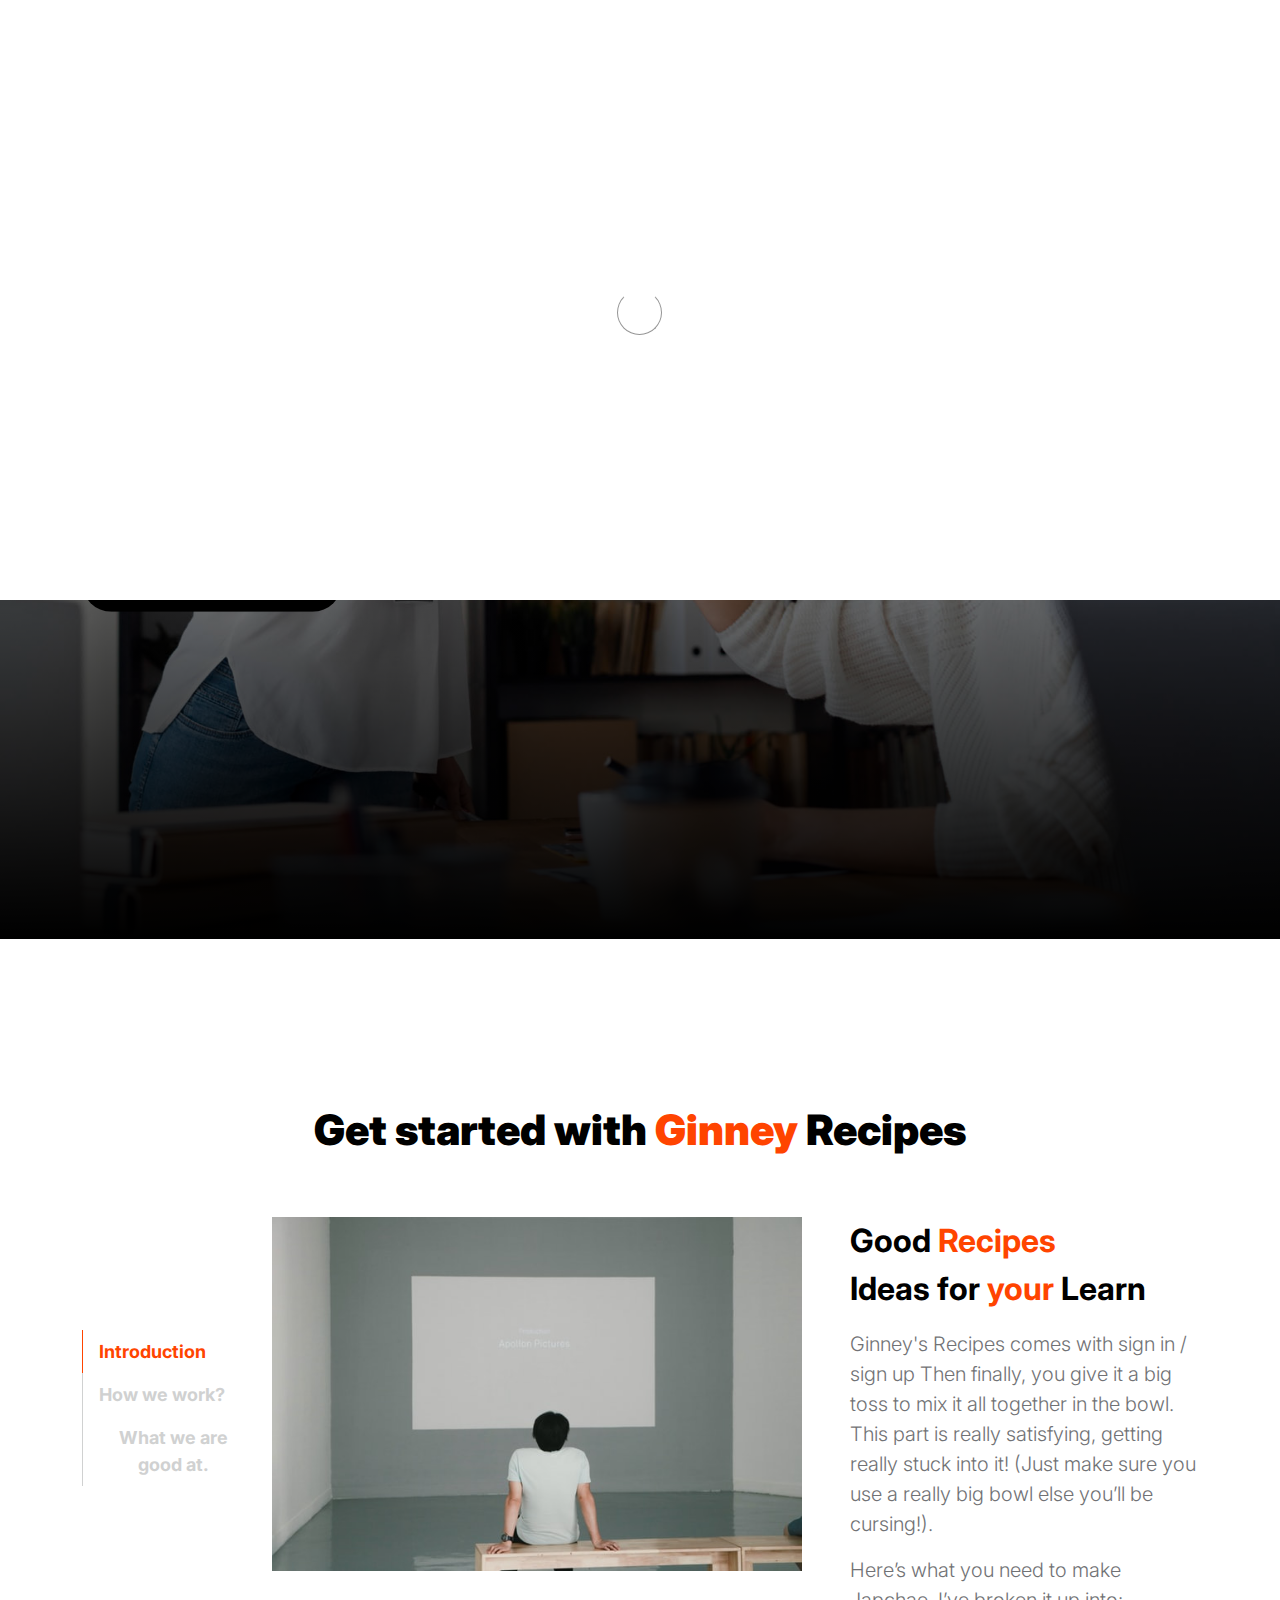
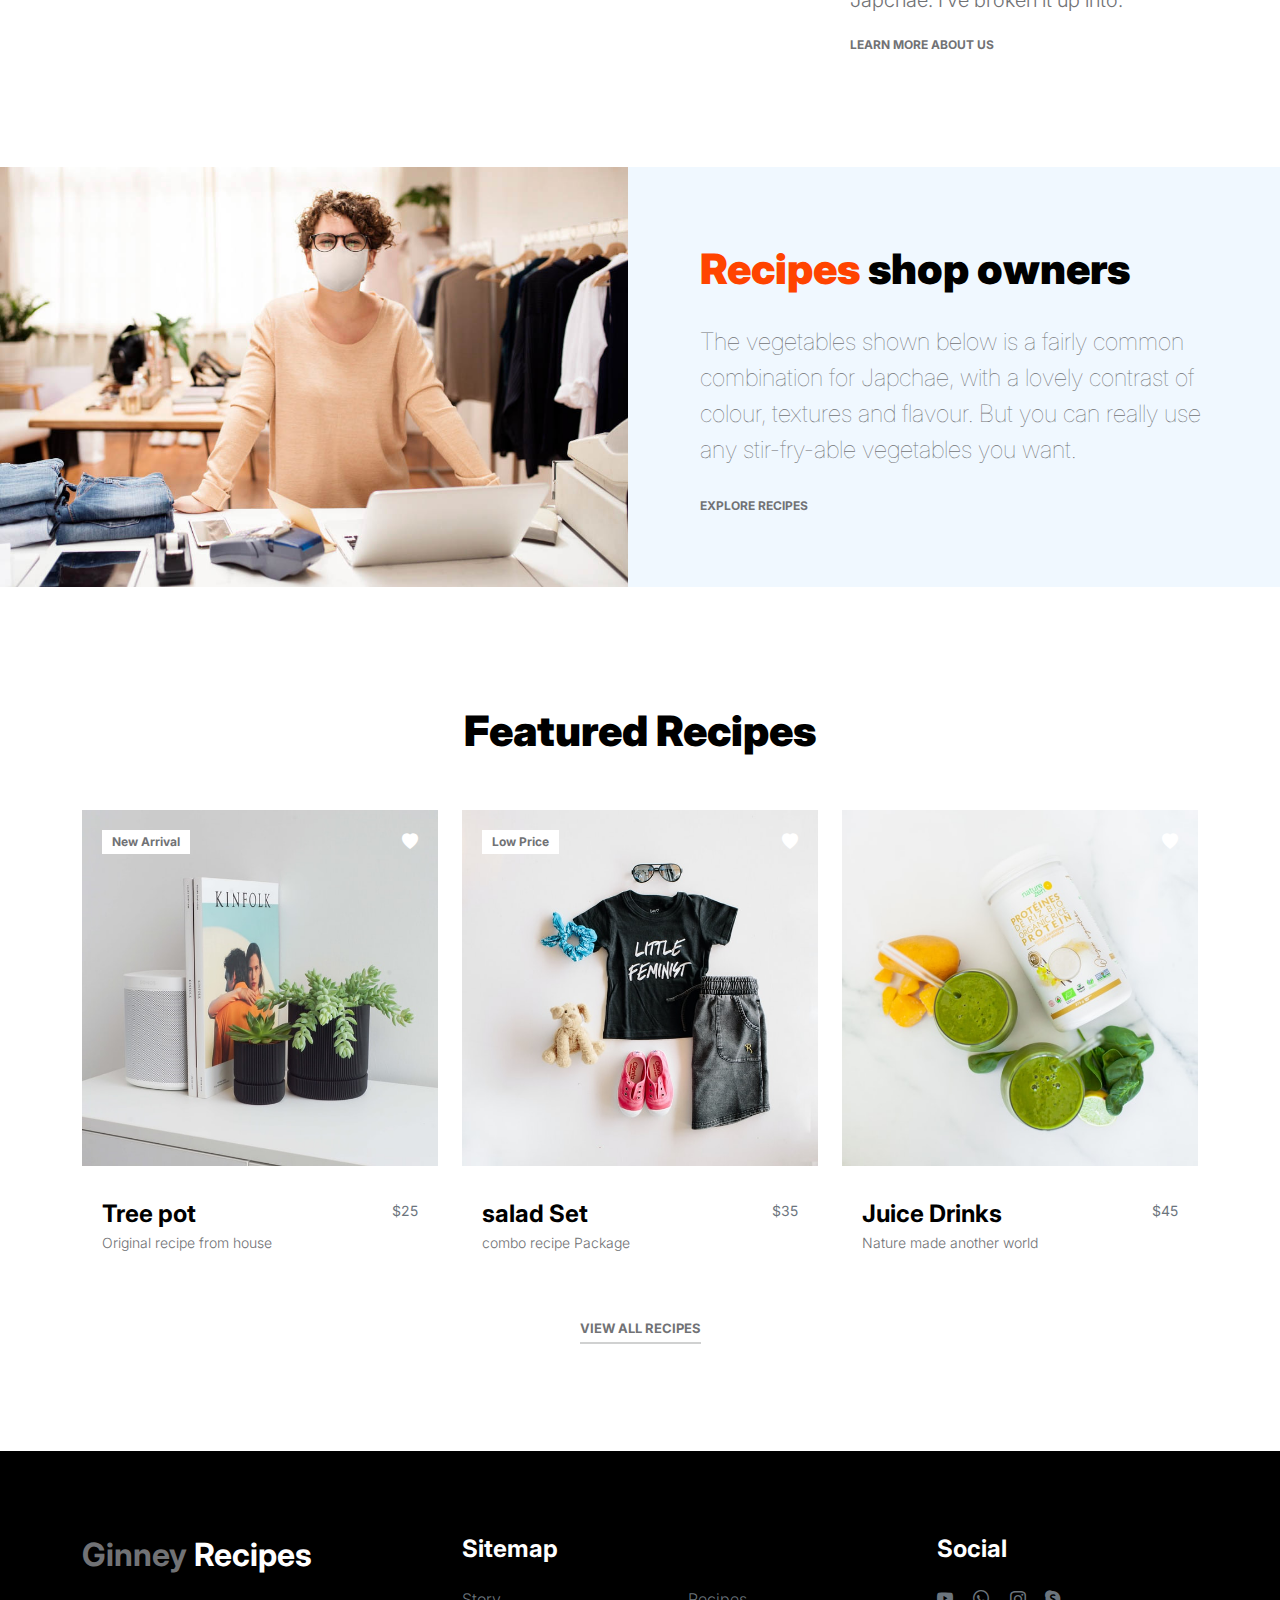
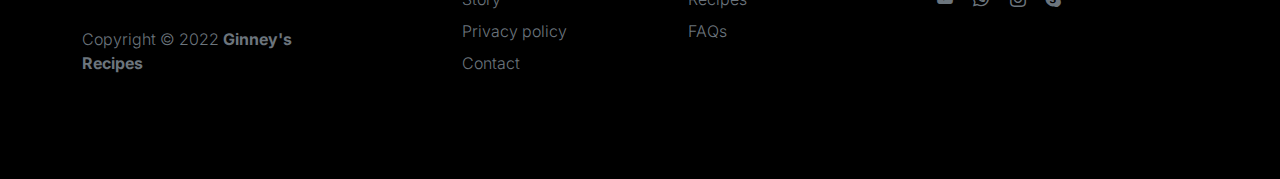
<file: index.html>
<!doctype html>
<html lang="en">
    <head>
        <meta charset="utf-8">
        <meta name="viewport" content="width=device-width, initial-scale=1">

        <meta name="description" content="">
        <meta name="author" content="">

        <title> Ginney's Recipes</title>

        <!-- CSS FILES -->
        <link rel="preconnect" href="https://fonts.googleapis.com">

        <link rel="preconnect" href="https://fonts.gstatic.com" crossorigin>

        <link href="https://fonts.googleapis.com/css2?family=Inter:wght@100;300;400;700;900&display=swap" rel="stylesheet">

        <link href="css/bootstrap.min.css" rel="stylesheet">
        <link href="css/bootstrap-icons.css" rel="stylesheet">

        <link rel="stylesheet" href="css/slick.css"/>

        <link href="css/tooplate-little-fashion.css" rel="stylesheet">
<!--

 Ginney's Recipes



-->
    </head>
    
    <body>

        <section class="preloader">
            <div class="spinner">
                <span class="sk-inner-circle"></span>
            </div>
        </section>
    
        <main>

            <nav class="navbar navbar-expand-lg">
                <div class="container">
                    <button class="navbar-toggler" type="button" data-bs-toggle="collapse" data-bs-target="#navbarNav" aria-controls="navbarNav" aria-expanded="false" aria-label="Toggle navigation">
                        <span class="navbar-toggler-icon"></span>
                    </button>

                    <a class="navbar-brand" href="index.html">
                        <strong><span>Ginney</span> Recipes</strong>
                    </a>

                    <div class="d-lg-none">
                        <a href="sign-in.html" class="bi-person custom-icon me-3"></a>

                        <a href="product-detail.html" class="bi-bag custom-icon"></a>
                    </div>

                    <div class="collapse navbar-collapse" id="navbarNav">
                        <ul class="navbar-nav mx-auto">
                            <li class="nav-item">
                                <a class="nav-link active" href="index.html">Home</a>
                            </li>

                            <li class="nav-item">
                                <a class="nav-link" href="about.html">Story</a>
                            </li>

                            <li class="nav-item">
                                <a class="nav-link" href="products.html">Products</a>
                            </li>

                            <li class="nav-item">
                                <a class="nav-link" href="faq.html">FAQs</a>
                            </li>

                            <li class="nav-item">
                                <a class="nav-link" href="contact.html">Contact</a>
                            </li>
                        </ul>

                        <div class="d-none d-lg-block">
                            <a href="sign-in.html" class="bi-person custom-icon me-3"></a>

                            <a href="product-detail.html" class="bi-bag custom-icon"></a>
                        </div>
                    </div>
                </div>
            </nav>

            <section class="slick-slideshow">   
                <div class="slick-custom">
                    <img src="images/slideshow/medium-shot-business-women-high-five.jpeg" class="img-fluid" alt="">

                    <div class="slick-bottom">
                        <div class="container">
                            <div class="row">
                                <div class="col-lg-6 col-10">
                                    <h1 class="slick-title">Our Recipes</h1>

                                    <p class="lead text-white mt-lg-3 mb-lg-5">Ginney's Recipes Korean noodle dish made with an abundance of vegetables, juicy bits of marinated beef and a sesame-forward dressing.</p>

                                    <a href="about.html" class="btn custom-btn">Learn more about us</a>
                                </div>
                            </div>
                        </div>
                    </div>
                </div>

                <div class="slick-custom">
                    <img src="images/slideshow/team-meeting-renewable-energy-project.jpeg" class="img-fluid" alt="">

                    <div class="slick-bottom">
                        <div class="container">
                            <div class="row">
                                <div class="col-lg-6 col-10">
                                    <h1 class="slick-title">New Recipes</h1>

                                    <p class="lead text-white mt-lg-3 mb-lg-5">Made with sweet potato noodles which have a unique slippery, chewy texture, this is sort of a stir fry, sort of a noodle salad, and 100% YUM!</p>

                                    <a href="product.html" class="btn custom-btn">Explore Recipes</a>
                                </div>
                            </div>
                        </div>
                    </div>
                </div>

                <div class="slick-custom">
                    <img src="images/slideshow/two-business-partners-working-together-office-computer.jpeg" class="img-fluid" alt="">

                    <div class="slick-bottom">
                        <div class="container">
                            <div class="row">
                                <div class="col-lg-6 col-10">
                                    <h1 class="slick-title">Talk to us</h1>

                                    <p class="lead text-white mt-lg-3 mb-lg-5">You start by mixing the sauce in a giant bowl, then pile all the ingredients in one after the other – the noodles, a giant mound of cooked vegetables then lastly the seared marinated beef.</p>

                                    <a href="contact.html" class="btn custom-btn">Learn new Recipes with us</a>
                                </div>
                            </div>
                        </div>
                    </div>
                </div>

            </section>

            <section class="about section-padding">
                <div class="container">
                    <div class="row">

                        <div class="col-12 text-center">
                            <h2 class="mb-5">Get started with <span>Ginney</span> Recipes</h2>
                        </div>

                        <div class="col-lg-2 col-12 mt-auto mb-auto">
                            <ul class="nav nav-pills mb-5 mx-auto justify-content-center align-items-center" id="pills-tab" role="tablist">
                                <li class="nav-item" role="presentation">
                                    <button class="nav-link active" id="pills-home-tab" data-bs-toggle="pill" data-bs-target="#pills-home" type="button" role="tab" aria-controls="pills-home" aria-selected="true">Introduction</button>
                                </li>

                                <li class="nav-item" role="presentation">
                                    <button class="nav-link" id="pills-youtube-tab" data-bs-toggle="pill" data-bs-target="#pills-youtube" type="button" role="tab" aria-controls="pills-youtube" aria-selected="true">How we work?</button>
                                </li>

                                <li class="nav-item" role="presentation">
                                    <button class="nav-link" id="pills-skill-tab" data-bs-toggle="pill" data-bs-target="#pills-skill" type="button" role="tab" aria-controls="pills-skill" aria-selected="false">What we are good at.</button>
                                </li>
                            </ul>
                        </div>

                        <div class="col-lg-10 col-12">
                            <div class="tab-content mt-2" id="pills-tabContent">
                                <div class="tab-pane fade show active" id="pills-home" role="tabpanel" aria-labelledby="pills-home-tab">

                                    <div class="row">
                                        <div class="col-lg-7 col-12">
                                            <img src="images/pim-chu-z6NZ76_UTDI-unsplash.jpeg" class="img-fluid" alt="">
                                        </div>

                                        <div class="col-lg-5 col-12">
                                            <div class="d-flex flex-column h-100 ms-lg-4 mt-lg-0 mt-5">
                                                <h4 class="mb-3">Good <span>Recipes</span> <br>Ideas for <span>your</span> Learn</h4>

                                                <p>Ginney's Recipes comes with <a href="sign-in.html">sign in</a> / <a href="sign-up.html">sign up</a>  Then finally, you give it a big toss to mix it all together in the bowl. This part is really satisfying, getting really stuck into it! (Just make sure you use a really big bowl else you’ll be cursing!).</p>

                                                <p>Here’s what you need to make Japchae. I’ve broken it up into:</p>

                                                <div class="mt-2 mt-lg-auto">
                                                    <a href="about.html" class="custom-link mb-2">
                                                        Learn more about us
                                                        <i class="bi-arrow-right ms-2"></i>
                                                    </a>
                                                </div>
                                            </div>
                                        </div>
                                    </div>
                                </div>

                                <div class="tab-pane fade" id="pills-youtube" role="tabpanel" aria-labelledby="pills-youtube-tab">

                                    <div class="row">
                                        <div class="col-lg-7 col-12">
                                            <div class="ratio ratio-16x9">
                                                <iframe src="https://www.youtube-nocookie.com/embed/f_7JqPDWhfw?controls=0" title="YouTube video player" frameborder="0" allow="accelerometer; autoplay; clipboard-write; encrypted-media; gyroscope; picture-in-picture" allowfullscreen></iframe>
                                            </div>
                                        </div>

                                        <div class="col-lg-5 col-12">
                                            <div class="d-flex flex-column h-100 ms-lg-4 mt-lg-0 mt-5">
                                                <h4 class="mb-3">Noodles and sauce</h4>

                                                <p>Here’s what you need for the noodles and sauce:</p>

                                                <p>The noodles used in Japchae are dried sweet potato noodles called dangmyeon. They are made from sweet potato starch and are almost transparent when cooked. It’s like the Korean version of glass noodles! The packets shown above are sold at large grocery stores in the Asian aisle, though you can get them cheaper at Asian stores.</p>

                                                <div class="mt-2 mt-lg-auto">
                                                    <a href="contact.html" class="custom-link mb-2">
                                                        Work with us
                                                        <i class="bi-arrow-right ms-2"></i>
                                                    </a>
                                                </div>
                                            </div>
                                        </div>
                                    </div>
                                </div>

                                <div class="tab-pane fade" id="pills-skill" role="tabpanel" aria-labelledby="pills-skill-tab">
                                    <div class="row">
                                        <div class="col-lg-7 col-12">
                                            <img src="images/cody-lannom-G95AReIh_Ko-unsplash.jpeg" class="img-fluid" alt="">
                                        </div>

                                        <div class="col-lg-5 col-12">
                                            <div class="d-flex flex-column h-100 ms-lg-4 mt-lg-0 mt-5">
                                                <h4 class="mb-3">Beef and marinade</h4>

                                                <p>We’re using beef short ribs in today’s recipe. Yes, it’s an unusual option for a stir fry – but I think you’ll be really impressed. It surprised me!</p>

                                                <div class="skill-thumb mt-3">

                                                    <strong>Beef</strong>
                                                        <span class="float-end">90%</span>
                                                            <div class="progress">
                                                                <div class="progress-bar progress-bar-primary" role="progressbar" aria-valuenow="90" aria-valuemin="0" aria-valuemax="100" style="width: 90%;"></div>
                                                            </div>

                                                    <strong>Soy sauce</strong>
                                                        <span class="float-end">70%</span>
                                                            <div class="progress">
                                                                <div class="progress-bar progress-bar-primary" role="progressbar" aria-valuenow="70" aria-valuemin="0" aria-valuemax="100" style="width: 70%;"></div>
                                                            </div>

                                                    <strong>other ingredients</strong>
                                                        <span class="float-end">80%</span>
                                                            <div class="progress">
                                                                <div class="progress-bar progress-bar-primary" role="progressbar" aria-valuenow="80" aria-valuemin="0" aria-valuemax="100" style="width: 80%;"></div>
                                                            </div>

                                                </div>
                                                
                                                <div class="mt-2 mt-lg-auto">
                                                    <a href="products.html" class="custom-link mb-2">
                                                        Explore Recipes
                                                        <i class="bi-arrow-right ms-2"></i>
                                                    </a>
                                                </div>
                                            </div>
                                        </div>
                                    </div>
                                </div>

                            </div>
                        </div>

                    </div>
                </div>
            </section>

            <section class="front-product">
                <div class="container-fluid p-0">
                    <div class="row align-items-center">

                        <div class="col-lg-6 col-12">
                            <img src="images/retail-shop-owner-mask-social-distancing-shopping.jpg" class="img-fluid" alt="">
                        </div>

                        <div class="col-lg-6 col-12">
                            <div class="px-5 py-5 py-lg-0">
                                
                                <h2 class="mb-4"><span>Recipes</span> shop owners</h2>

                                <p class="lead mb-4">The vegetables shown below is a fairly common combination for Japchae, with a lovely contrast of colour, textures and flavour. But you can really use any stir-fry-able vegetables you want.</p>

                                <a href="products.html" class="custom-link">
                                    Explore Recipes
                                    <i class="bi-arrow-right ms-2"></i>
                                </a>
                            </div>
                        </div>

                    </div>
                </div>
            </section>

            <section class="featured-product section-padding">
                <div class="container">
                    <div class="row">
                        
                        <div class="col-12 text-center">
                            <h2 class="mb-5">Featured Recipes</h2>
                        </div>

                        <div class="col-lg-4 col-12 mb-3">
                            <div class="product-thumb">
                                <a href="product-detail.html">
                                    <img src="images/product/evan-mcdougall-qnh1odlqOmk-unsplash.jpeg" class="img-fluid product-image" alt="">
                                </a>

                                <div class="product-top d-flex">
                                    <span class="product-alert me-auto">New Arrival</span>

                                    <a href="#" class="bi-heart-fill product-icon"></a>
                                </div>

                                <div class="product-info d-flex">
                                    <div>
                                        <h5 class="product-title mb-0">
                                            <a href="product-detail.html" class="product-title-link">Tree pot</a>
                                        </h5>

                                        <p class="product-p">Original recipe from house</p>
                                    </div>

                                    <small class="product-price text-muted ms-auto mt-auto mb-5">$25</small>
                                </div>
                            </div>
                        </div>

                        <div class="col-lg-4 col-12 mb-3">
                            <div class="product-thumb">
                                <a href="product-detail.html">
                                    <img src="images/product/jordan-nix-CkCUvwMXAac-unsplash.jpeg" class="img-fluid product-image" alt="">
                                </a>

                                <div class="product-top d-flex">
                                    <span class="product-alert">Low Price</span>

                                    <a href="#" class="bi-heart-fill product-icon ms-auto"></a>
                                </div>

                                <div class="product-info d-flex">
                                    <div>
                                        <h5 class="product-title mb-0">
                                            <a href="product-detail.html" class="product-title-link">salad Set</a>
                                        </h5>

                                        <p class="product-p">combo recipe Package</p>
                                    </div>

                                    <small class="product-price text-muted ms-auto mt-auto mb-5">$35</small>
                                </div>
                            </div>
                        </div>

                        <div class="col-lg-4 col-12">
                            <div class="product-thumb">
                                <a href="product-detail.html">
                                    <img src="images/product/nature-zen-3Dn1BZZv3m8-unsplash.jpeg" class="img-fluid product-image" alt="">
                                </a>

                                <div class="product-top d-flex">
                                    <a href="#" class="bi-heart-fill product-icon ms-auto"></a>
                                </div>

                                <div class="product-info d-flex">
                                    <div>
                                        <h5 class="product-title mb-0">
                                            <a href="product-detail.html" class="product-title-link">Juice Drinks</a>
                                        </h5>

                                        <p class="product-p">Nature made another world</p>
                                    </div>

                                    <small class="product-price text-muted ms-auto mt-auto mb-5">$45</small>
                                </div>
                            </div>
                        </div>

                        <div class="col-12 text-center">
                            <a href="products.html" class="view-all">View All Recipes</a>
                        </div>

                    </div>
                </div>
            </section>

        </main>

        <footer class="site-footer">
            <div class="container">
                <div class="row">

                    <div class="col-lg-3 col-10 me-auto mb-4">
                        <h4 class="text-white mb-3"><a href="index.html">Ginney</a> Recipes</h4>
                        <p class="copyright-text text-muted mt-lg-5 mb-4 mb-lg-0">Copyright © 2022 <strong>Ginney's Recipes</strong></p>
                       
                    </div>

                    <div class="col-lg-5 col-8">
                        <h5 class="text-white mb-3">Sitemap</h5>

                        <ul class="footer-menu d-flex flex-wrap">
                            <li class="footer-menu-item"><a href="about.html" class="footer-menu-link">Story</a></li>

                            <li class="footer-menu-item"><a href="#" class="footer-menu-link">Recipes</a></li>

                            <li class="footer-menu-item"><a href="#" class="footer-menu-link">Privacy policy</a></li>

                            <li class="footer-menu-item"><a href="#" class="footer-menu-link">FAQs</a></li>

                            <li class="footer-menu-item"><a href="#" class="footer-menu-link">Contact</a></li>
                        </ul>
                    </div>

                    <div class="col-lg-3 col-4">
                        <h5 class="text-white mb-3">Social</h5>

                        <ul class="social-icon">

                            <li><a href="#" class="social-icon-link bi-youtube"></a></li>

                            <li><a href="#" class="social-icon-link bi-whatsapp"></a></li>

                            <li><a href="#" class="social-icon-link bi-instagram"></a></li>

                            <li><a href="#" class="social-icon-link bi-skype"></a></li>
                        </ul>
                    </div>

                </div>
            </div>
        </footer>

        <!-- JAVASCRIPT FILES -->
        <script src="js/jquery.min.js"></script>
        <script src="js/bootstrap.bundle.min.js"></script>
        <script src="js/Headroom.js"></script>
        <script src="js/jQuery.headroom.js"></script>
        <script src="js/slick.min.js"></script>
        <script src="js/custom.js"></script>

    </body>
</html>
</file>
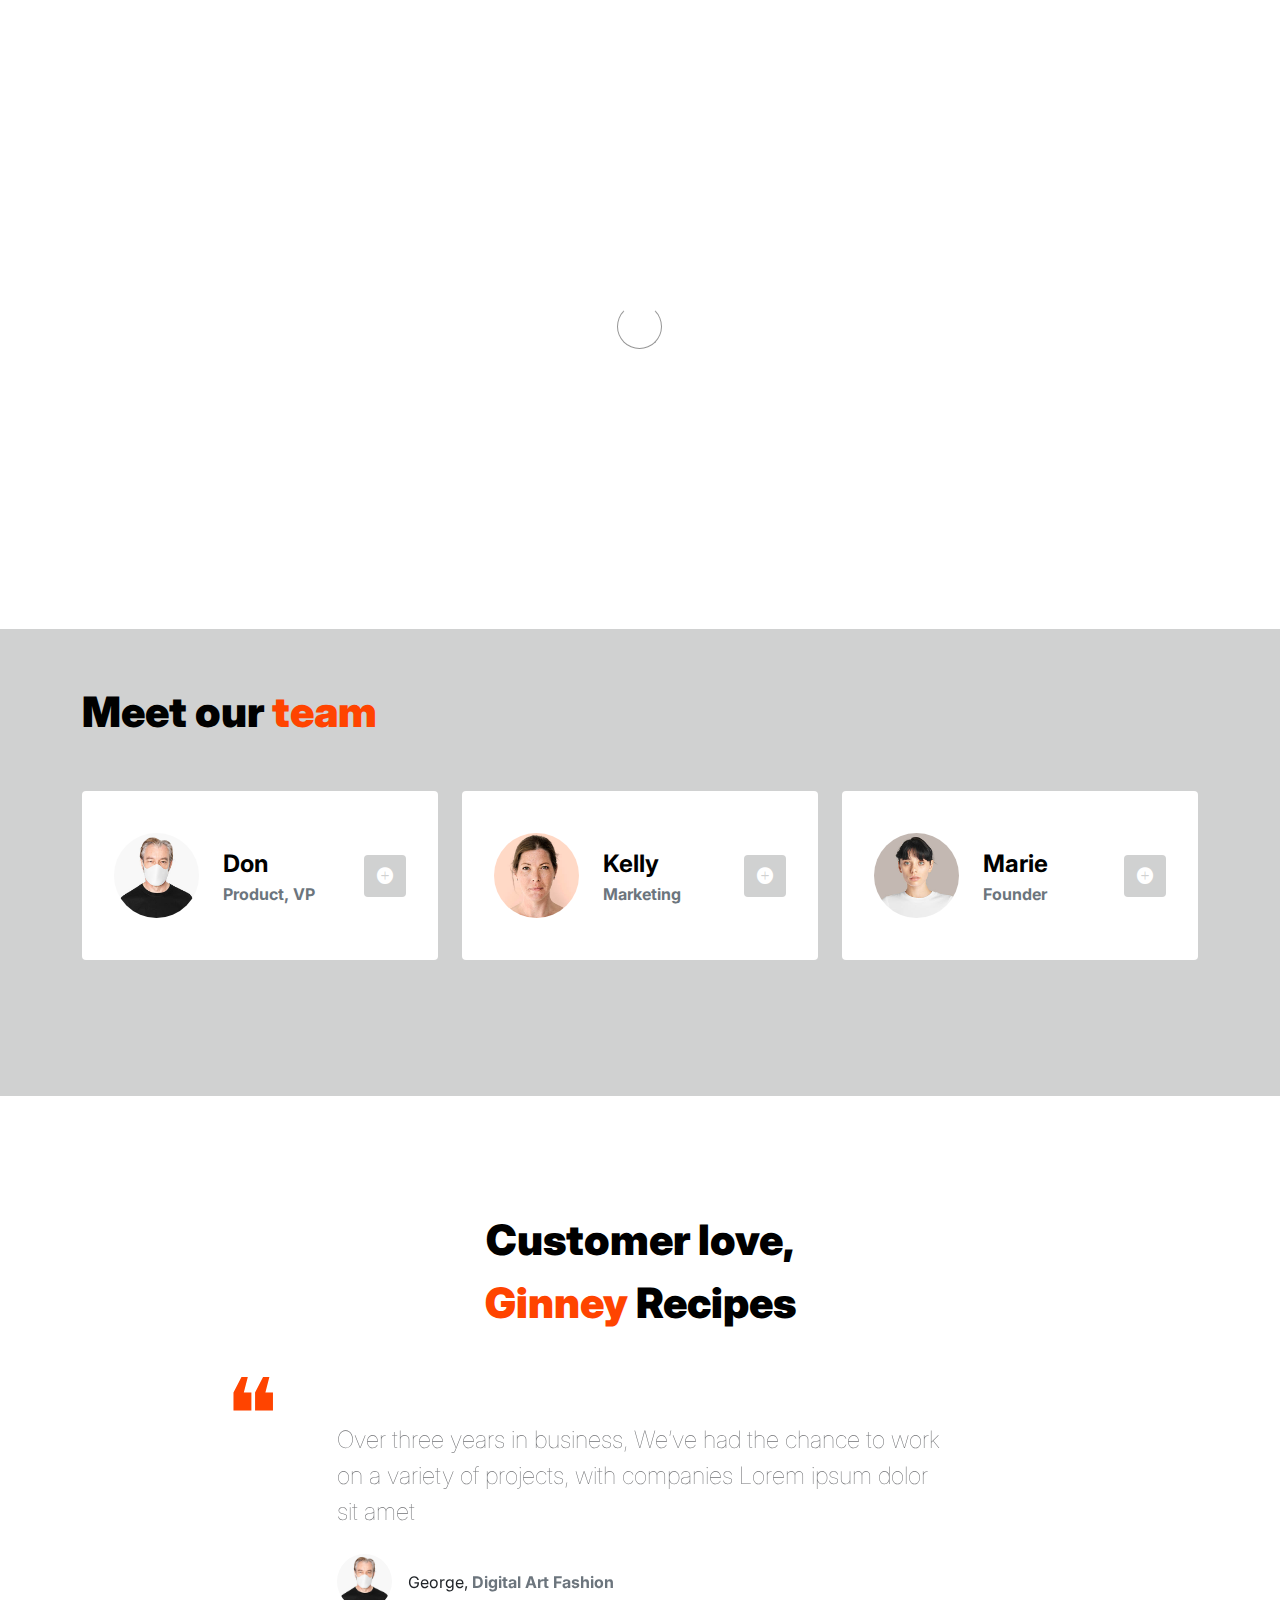
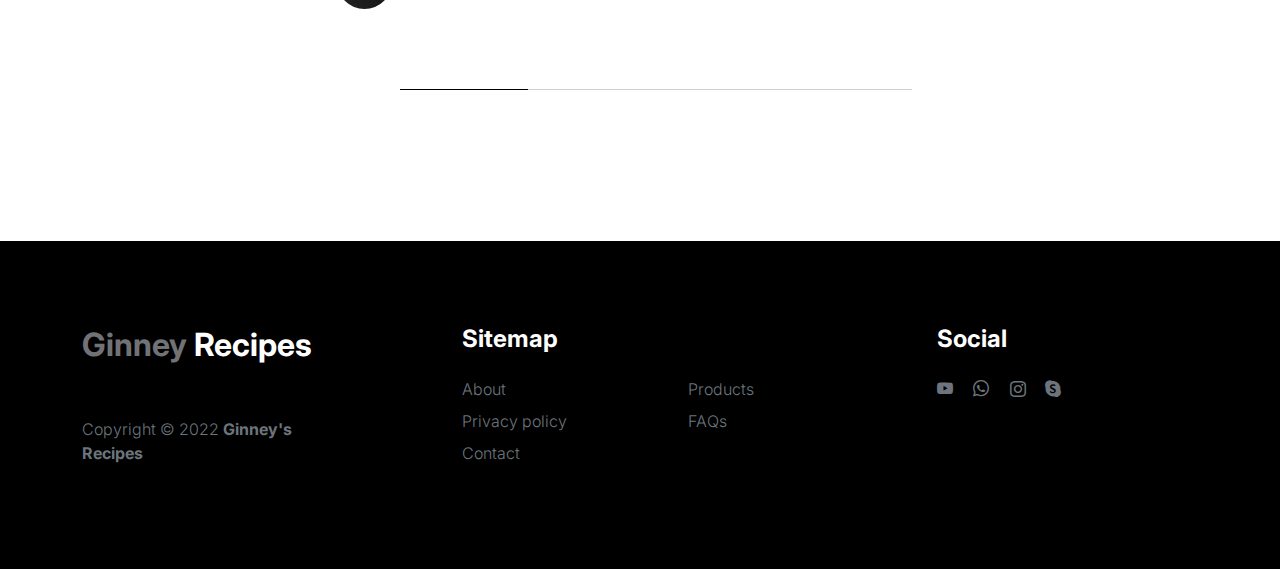
<file: about.html>
<!doctype html>
<html lang="en">
    <head>
        <meta charset="utf-8">
        <meta name="viewport" content="width=device-width, initial-scale=1">

        <meta name="description" content="">
        <meta name="author" content="">

        <title>Ginney's Recipes - About Page</title>

        <!-- CSS FILES -->
        <link rel="preconnect" href="https://fonts.googleapis.com">

        <link rel="preconnect" href="https://fonts.gstatic.com" crossorigin>

        <link href="https://fonts.googleapis.com/css2?family=Inter:wght@100;300;400;700;900&display=swap" rel="stylesheet">

        <link href="css/bootstrap.min.css" rel="stylesheet">
        <link href="css/bootstrap-icons.css" rel="stylesheet">

        <link rel="stylesheet" href="css/slick.css"/>

        <link href="css/tooplate-little-fashion.css" rel="stylesheet">
 
    </head>
    
    <body>

        <section class="preloader">
            <div class="spinner">
                <span class="sk-inner-circle"></span>
            </div>
        </section>
    
        <main>

            <nav class="navbar navbar-expand-lg">
                <div class="container">
                    <button class="navbar-toggler" type="button" data-bs-toggle="collapse" data-bs-target="#navbarNav" aria-controls="navbarNav" aria-expanded="false" aria-label="Toggle navigation">
                        <span class="navbar-toggler-icon"></span>
                    </button>

                    <a class="navbar-brand" href="index.html">
                        <strong><span>Ginney</span> Recipes</strong>
                    </a>

                    <div class="d-lg-none">
                        <a href="sign-in.html" class="bi-person custom-icon me-3"></a>

                        <a href="product-detail.html" class="bi-bag custom-icon"></a>
                    </div>

                    <div class="collapse navbar-collapse" id="navbarNav">
                        <ul class="navbar-nav mx-auto">
                            <li class="nav-item">
                                <a class="nav-link" href="index.html">Home</a>
                            </li>

                            <li class="nav-item">
                                <a class="nav-link active" href="about.html">Story</a>
                            </li>

                            <li class="nav-item">
                                <a class="nav-link" href="products.html">Products</a>
                            </li>

                            <li class="nav-item">
                                <a class="nav-link" href="faq.html">FAQs</a>
                            </li>

                            <li class="nav-item">
                                <a class="nav-link" href="contact.html">Contact</a>
                            </li>
                        </ul>

                        <div class="d-none d-lg-block">
                            <a href="sign-in.html" class="bi-person custom-icon me-3"></a>

                            <a href="product-detail.html" class="bi-bag custom-icon"></a>
                        </div>
                    </div>
                </div>
            </nav>

            <header class="site-header section-padding-img site-header-image">
                <div class="container">
                    <div class="row">

                        <div class="col-lg-6 col-12 header-info">
                            <h1>
                                <span class="d-block text-primary">Company</span>
                                <span class="d-block text-dark">Fashion</span>
                            </h1>
                        </div>
                    </div>
                </div>

                <img src="images/header/businesspeople-meeting-office-working.jpg" class="header-image img-fluid" alt="">
            </header>

            <section class="team section-padding">
                <div class="container">
                    <div class="row">

                        <div class="col-12">
                            <h2 class="mb-5">Meet our <span>team</span></h2>
                        </div>

                        <div class="col-lg-4 mb-4 col-12">
                            <div class="team-thumb d-flex align-items-center">
                                <img src="images/people/senior-man-wearing-white-face-mask-covid-19-campaign-with-design-space.jpeg" class="img-fluid custom-circle-image team-image me-4" alt="">

                                <div class="team-info">
                                    <h5 class="mb-0">Don</h5>
                                    <strong class="text-muted">Product, VP</strong>

                                    <!-- Button trigger modal -->
                                    <button type="button" class="btn custom-modal-btn" data-bs-toggle="modal" data-bs-target="#don">
                                      <i class="bi-plus-circle-fill"></i>
                                    </button>

                                </div>
                            </div>
                        </div>

                        <div class="col-lg-4 mb-4 col-12">
                            <div class="team-thumb d-flex align-items-center">
                                <img src="images/people/portrait-british-woman.jpeg" class="img-fluid custom-circle-image team-image me-4" alt="">

                                <div class="team-info">
                                    <h5 class="mb-0">Kelly</h5>
                                    <strong class="text-muted">Marketing</strong>

                                    <!-- Button trigger modal -->
                                    <button type="button" class="btn custom-modal-btn" data-bs-toggle="modal" data-bs-target="#kelly">
                                      <i class="bi-plus-circle-fill"></i>
                                    </button>
                                </div>
                            </div>
                        </div>

                        <div class="col-lg-4 mb-lg-0 mb-4 col-12">
                            <div class="team-thumb d-flex align-items-center">
                                <img src="images/people/beautiful-woman-face-portrait-brown-background.jpeg" class="img-fluid custom-circle-image team-image me-4" alt="">

                                <div class="team-info">
                                    <h5 class="mb-0">Marie</h5>
                                    <strong class="text-muted">Founder</strong>

                                    <!-- Button trigger modal -->
                                    <button type="button" class="btn custom-modal-btn" data-bs-toggle="modal" data-bs-target="#marie">
                                      <i class="bi-plus-circle-fill"></i>
                                    </button>
                                </div>
                            </div>
                        </div>

                    </div>
                </div>
            </section>

            <section class="testimonial section-padding">
                <div class="container">
                    <div class="row">

                        <div class="col-lg-9 mx-auto col-11">
                            <h2 class="text-center">Customer love, <br> <span>Ginney</span> Recipes</h2>

                            <div class="slick-testimonial">
                                <div class="slick-testimonial-caption">
                                    <p class="lead">Over three years in business, We’ve had the chance to work on a variety of projects, with companies Lorem ipsum dolor sit amet</p>

                                    <div class="slick-testimonial-client d-flex align-items-center mt-4">
                                        <img src="images/people/senior-man-wearing-white-face-mask-covid-19-campaign-with-design-space.jpeg" class="img-fluid custom-circle-image me-3" alt="">

                                        <span>George, <strong class="text-muted">Digital Art Fashion</strong></span>
                                    </div>
                                </div>

                                <div class="slick-testimonial-caption">
                                    <p class="lead">Over three years in business, We’ve had the chance to work on a variety of projects, with companies Lorem ipsum dolor sit amet</p>

                                    <div class="slick-testimonial-client d-flex align-items-center mt-4">
                                        <img src="images/people/beautiful-woman-face-portrait-brown-background.jpeg" class="img-fluid custom-circle-image me-3" alt="">

                                        <span>Sandar, <strong class="text-muted">Zoom Fashion Idea</strong></span>
                                    </div>
                                </div>

                                <div class="slick-testimonial-caption">
                                    <p class="lead">Over three years in business, We’ve had the chance to work on a variety of projects, with companies Lorem ipsum dolor sit amet</p>

                                    <div class="slick-testimonial-client d-flex align-items-center mt-4">
                                        <img src="images/people/portrait-british-woman.jpeg" class="img-fluid custom-circle-image me-3" alt="">

                                        <span>Marie, <strong class="text-muted">Art Fashion Design</strong></span>
                                    </div>
                                </div>

                                <div class="slick-testimonial-caption">
                                    <p class="lead">Over three years in business, We’ve had the chance to work on a variety of projects, with companies Lorem ipsum dolor sit amet</p>

                                    <div class="slick-testimonial-client d-flex align-items-center mt-4">
                                        <img src="images/people/woman-wearing-mask-face-closeup-covid-19-green-background.jpeg" class="img-fluid custom-circle-image me-3" alt="">

                                        <span>Catherine, <strong class="text-muted">Dress Fashion</strong></span>
                                    </div>
                                </div>
                            </div>
                        </div>

                    </div>
                </div>
            </section>

        </main>

        <footer class="site-footer">
            <div class="container">
                <div class="row">

                    <div class="col-lg-3 col-10 me-auto mb-4">
                        <h4 class="text-white mb-3"><a href="index.html">Ginney</a> Recipes</h4>
                        <p class="copyright-text text-muted mt-lg-5 mb-4 mb-lg-0">Copyright © 2022 <strong>Ginney's Recipes</strong></p>
                        
                    </div>

                    <div class="col-lg-5 col-8">
                        <h5 class="text-white mb-3">Sitemap</h5>

                        <ul class="footer-menu d-flex flex-wrap">
                            <li class="footer-menu-item"><a href="about.html" class="footer-menu-link">About</a></li>

                            <li class="footer-menu-item"><a href="#" class="footer-menu-link">Products</a></li>

                            <li class="footer-menu-item"><a href="#" class="footer-menu-link">Privacy policy</a></li>

                            <li class="footer-menu-item"><a href="#" class="footer-menu-link">FAQs</a></li>

                            <li class="footer-menu-item"><a href="#" class="footer-menu-link">Contact</a></li>
                        </ul>
                    </div>

                    <div class="col-lg-3 col-4">
                        <h5 class="text-white mb-3">Social</h5>

                        <ul class="social-icon">

                            <li><a href="#" class="social-icon-link bi-youtube"></a></li>

                            <li><a href="#" class="social-icon-link bi-whatsapp"></a></li>

                            <li><a href="#" class="social-icon-link bi-instagram"></a></li>

                            <li><a href="#" class="social-icon-link bi-skype"></a></li>
                        </ul>
                    </div>

                </div>
            </div>
        </footer>

        <!-- TEAM MEMBER MODAL -->
        <div class="modal fade" id="don" tabindex="-1" aria-labelledby="exampleModalLabel" aria-hidden="true">
            <div class="modal-dialog modal-dialog-centered modal-lg">
                <div class="modal-content border-0">
                    <div class="modal-header flex-column">
                        <h3 class="modal-title" id="exampleModalLabel">Don Haruko</h3>

                        <h6 class="text-muted">Product, VP</h6>

                        <button type="button" class="btn-close" data-bs-dismiss="modal" aria-label="Close"></button>
                    </div>

                    <div class="modal-body">
                        <h5 class="mb-4">Over three years in business had the chance to work on variety of projects, with companies</h5>

                        <div class="row mb-4">
                            <div class="col-lg-6 col-12">
                                <p>Lorem ipsum dolor sit amet, consectetur adipiscing elit, sed do eiusmod tempor incididunt ut labore et dolore magna aliqua.</p>
                            </div>

                            <div class="col-lg-6 col-12">
                                <p>Incididunt ut labore et dolore magna aliqua. Quis ipsum suspendisse commodo viverra.</p>
                            </div>
                        </div>

                        <ul class="social-icon">
                            <li class="me-3"><strong>Where to find?</strong></li>

                            <li><a href="#" class="social-icon-link bi-youtube"></a></li>

                            <li><a href="#" class="social-icon-link bi-whatsapp"></a></li>

                            <li><a href="#" class="social-icon-link bi-instagram"></a></li>
                        </ul>
                    </div>
                </div>

            </div>
        </div>

        <!-- TEAM MEMBER MODAL -->
        <div class="modal fade" id="kelly" tabindex="-1" aria-labelledby="exampleModalLabel" aria-hidden="true">
            <div class="modal-dialog modal-dialog-centered modal-lg">
                <div class="modal-content border-0">
                    <div class="modal-header flex-column">
                        <h3 class="modal-title" id="exampleModalLabel">Kelly Lisa</h3>

                        <h6 class="text-muted">Global, Head of Marketing</h6>

                        <button type="button" class="btn-close" data-bs-dismiss="modal" aria-label="Close"></button>
                    </div>

                    <div class="modal-body">
                        <h5 class="mb-4">Over three years in business had the chance to work on variety of projects, with companies</h5>

                        <div class="row mb-4">
                            <div class="col-lg-6 col-12">
                                <p>Lorem ipsum dolor sit amet, consectetur adipiscing elit, sed do eiusmod tempor incididunt ut labore et dolore magna aliqua.</p>
                            </div>

                            <div class="col-lg-6 col-12">
                                <p>Incididunt ut labore et dolore magna aliqua. Quis ipsum suspendisse commodo viverra.</p>
                            </div>
                        </div>

                        <ul class="social-icon">
                            <li class="me-3"><strong>Where to find?</strong></li>

                            <li><a href="#" class="social-icon-link bi-facebook"></a></li>

                            <li><a href="#" class="social-icon-link bi-instagram"></a></li>
                        </ul>
                    </div>
                </div>

            </div>
        </div>

        <!-- TEAM MEMBER MODAL -->
        <div class="modal fade" id="marie" tabindex="-1" aria-labelledby="exampleModalLabel" aria-hidden="true">
            <div class="modal-dialog modal-dialog-centered modal-lg">
                <div class="modal-content border-0">
                    <div class="modal-header flex-column">
                        <h3 class="modal-title" id="exampleModalLabel">Marie Sam</h3>

                        <h6 class="text-muted">Founder & CEO</h6>

                        <button type="button" class="btn-close" data-bs-dismiss="modal" aria-label="Close"></button>
                    </div>

                    <div class="modal-body">
                        <h5 class="mb-4">Over three years in business had the chance to work on variety of projects, with companies</h5>

                        <div class="row mb-4">
                            <div class="col-lg-6 col-12">
                                <p>Lorem ipsum dolor sit amet, consectetur adipiscing elit, sed do eiusmod tempor incididunt ut labore et dolore magna aliqua.</p>
                            </div>

                            <div class="col-lg-6 col-12">
                                <p>Incididunt ut labore et dolore magna aliqua. Quis ipsum suspendisse commodo viverra.</p>
                            </div>
                        </div>

                        <ul class="social-icon">
                            <li class="me-3"><strong>Where to find?</strong></li>

                            <li><a href="#" class="social-icon-link bi-twitter"></a></li>

                            <li><a href="#" class="social-icon-link bi-linkedin"></a></li>

                            <li><a href="#" class="social-icon-link bi-envelope"></a></li>
                        </ul>
                    </div>
                </div>

            </div>
        </div>

        <!-- JAVASCRIPT FILES -->
        <script src="js/jquery.min.js"></script>
        <script src="js/bootstrap.bundle.min.js"></script>
        <script src="js/Headroom.js"></script>
        <script src="js/jQuery.headroom.js"></script>
        <script src="js/slick.min.js"></script>
        <script src="js/custom.js"></script>

    </body>
</html>
</file>
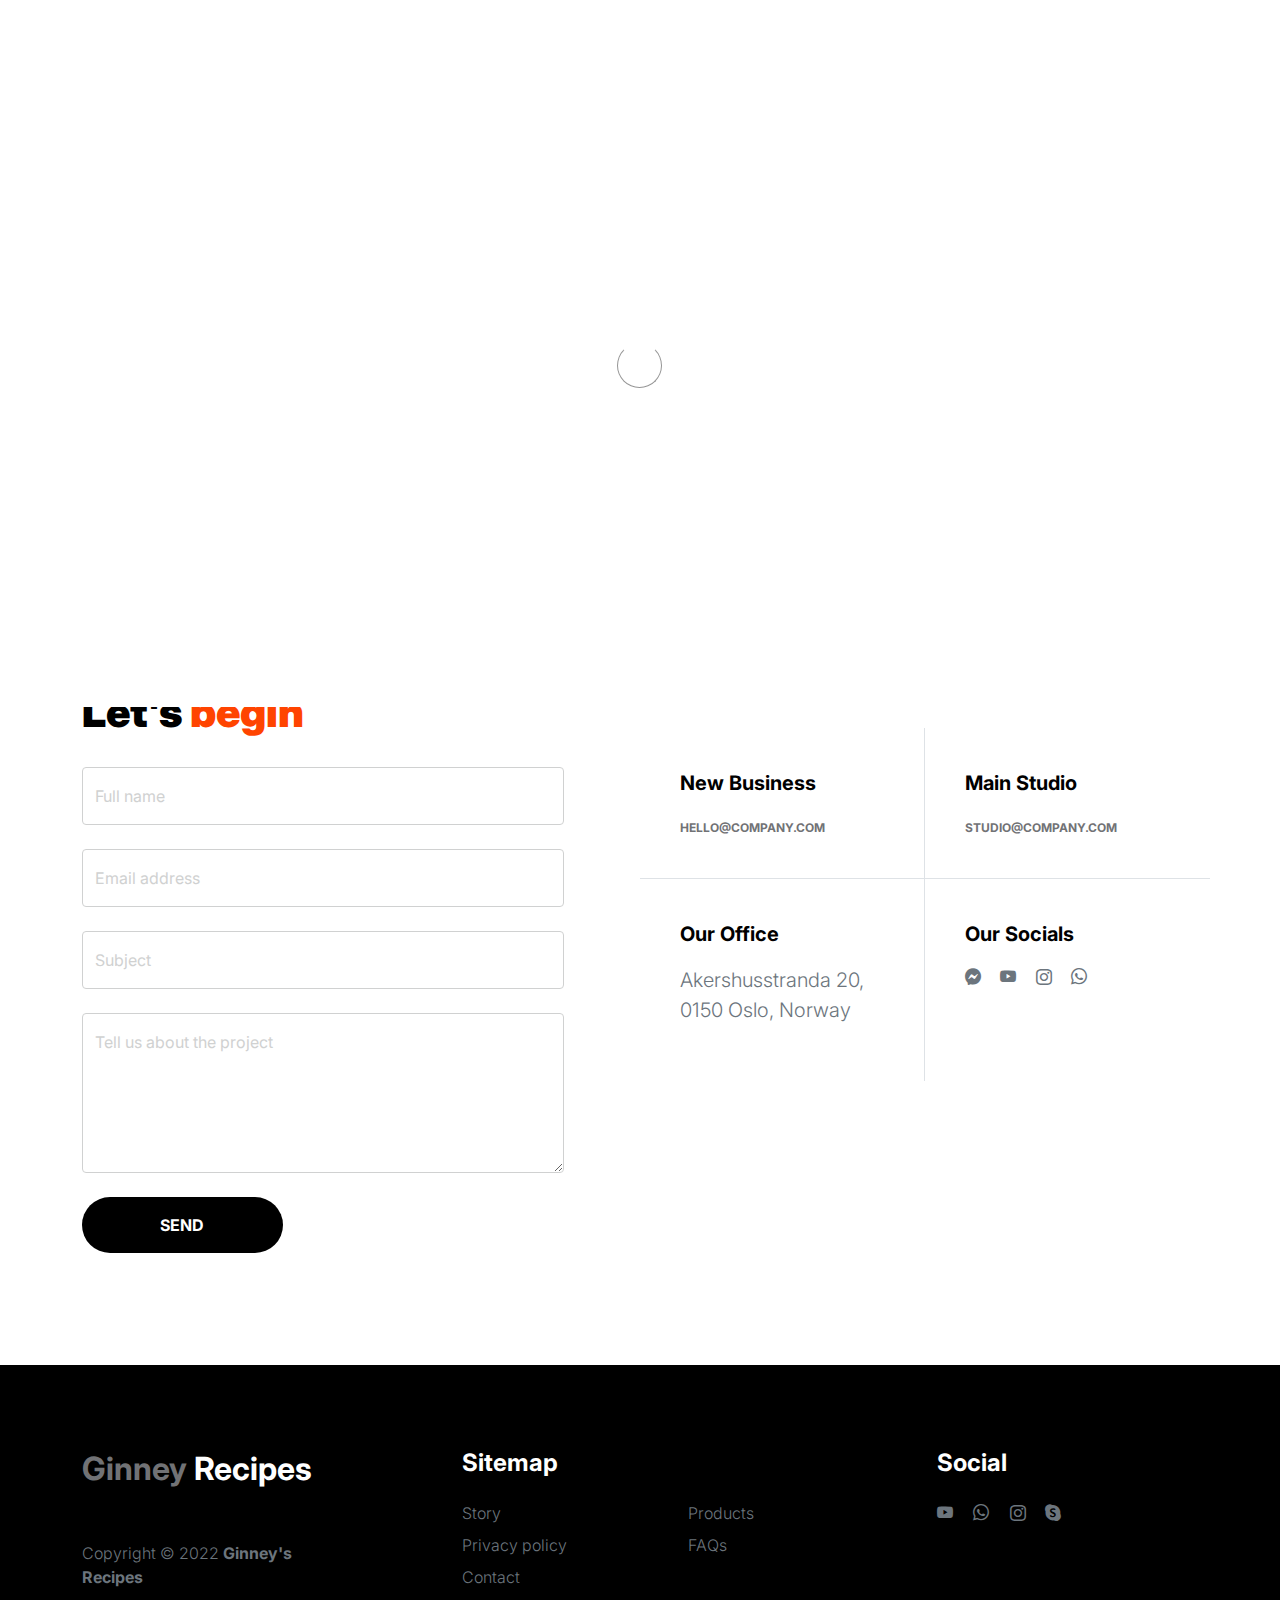
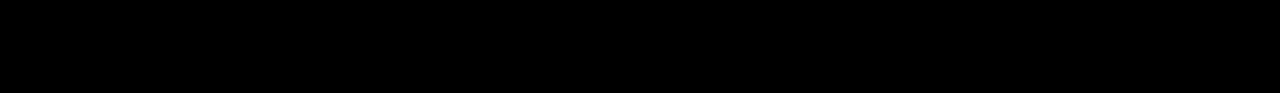
<file: contact.html>
<!doctype html>
<html lang="en">
    <head>
        <meta charset="utf-8">
        <meta name="viewport" content="width=device-width, initial-scale=1">

        <meta name="description" content="">
        <meta name="author" content="">

        <title> Ginney's Recipes - Contact Page</title>

        <!-- CSS FILES -->
        <link rel="preconnect" href="https://fonts.googleapis.com">

        <link rel="preconnect" href="https://fonts.gstatic.com" crossorigin>

        <link href="https://fonts.googleapis.com/css2?family=Inter:wght@100;300;400;700;900&display=swap" rel="stylesheet">

        <link href="css/bootstrap.min.css" rel="stylesheet">
        <link href="css/bootstrap-icons.css" rel="stylesheet">

        <link rel="stylesheet" href="css/slick.css"/>

        <link href="css/tooplate-little-fashion.css" rel="stylesheet">
        
<!--

 Ginney's Recipes



-->
    </head>
    
    <body>

        <section class="preloader">
            <div class="spinner">
                <span class="sk-inner-circle"></span>
            </div>
        </section>
    
        <main>

            <nav class="navbar navbar-expand-lg">
                <div class="container">
                    <button class="navbar-toggler" type="button" data-bs-toggle="collapse" data-bs-target="#navbarNav" aria-controls="navbarNav" aria-expanded="false" aria-label="Toggle navigation">
                        <span class="navbar-toggler-icon"></span>
                    </button>

                    <a class="navbar-brand" href="index.html">
                        <strong><span>Ginney</span> Recipes</strong>
                    </a>

                    <div class="d-lg-none">
                        <a href="sign-in.html" class="bi-person custom-icon me-3"></a>

                        <a href="product-detail.html" class="bi-bag custom-icon"></a>
                    </div>

                    <div class="collapse navbar-collapse" id="navbarNav">
                        <ul class="navbar-nav mx-auto">
                            <li class="nav-item">
                                <a class="nav-link" href="index.html">Home</a>
                            </li>

                            <li class="nav-item">
                                <a class="nav-link" href="about.html">Story</a>
                            </li>

                            <li class="nav-item">
                                <a class="nav-link" href="products.html">Products</a>
                            </li>

                            <li class="nav-item">
                                <a class="nav-link" href="faq.html">FAQs</a>
                            </li>

                            <li class="nav-item">
                                <a class="nav-link active" href="contact.html">Contact</a>
                            </li>
                        </ul>

                        <div class="d-none d-lg-block">
                            <a href="sign-in.html" class="bi-person custom-icon me-3"></a>

                            <a href="product-detail.html" class="bi-bag custom-icon"></a>
                        </div>
                    </div>
                </div>
            </nav>

            <header class="site-header section-padding-img site-header-image">
                <div class="container">
                    <div class="row">

                        <div class="col-lg-10 col-12 header-info">
                            <h1>
                                <span class="d-block text-primary">Say hello to us</span>
                                <span class="d-block text-dark">love to hear you</span>
                            </h1>
                        </div>
                    </div>
                </div>

                <img src="images/header/positive-european-woman-has-break-after-work.jpg" class="header-image img-fluid" alt="">
            </header>

            <section class="contact section-padding">
                <div class="container">
                    <div class="row">
                        
                        <div class="col-lg-6 col-12">
                            <h2 class="mb-4">Let's <span>begin</span></h2>

                            <form class="contact-form me-lg-5 pe-lg-3" role="form">

                                <div class="form-floating">
                                    <input type="text" name="name" id="name" class="form-control" placeholder="Full name" required>

                                    <label for="name">Full name</label>
                                </div>

                                <div class="form-floating my-4">
                                    <input type="email" name="email" id="email" pattern="[^ @]*@[^ @]*" class="form-control" placeholder="Email address" required>

                                    <label for="email">Email address</label>
                                </div>
                                
                                <div class="form-floating my-4">
                                    <input type="subject" name="subject" id="subject"class="form-control" placeholder="Subject" required>

                                    <label for="subject">Subject</label>
                                </div>

                                <div class="form-floating mb-4">
                                    <textarea id="message" name="message" class="form-control" placeholder="Leave a comment here" required style="height: 160px"></textarea>

                                    <label for="message">Tell us about the project</label>
                                </div>

                                <div class="col-lg-5 col-6">
                                    <button type="submit" class="form-control">Send</button>
                                </div>
                            </form>
                        </div>

                        <div class="col-lg-6 col-12 mt-5 ms-auto">
                            <div class="row">
                                <div class="col-6 border-end contact-info">
                                    <h6 class="mb-3">New Business</h6>

                                    <a href="mailto:hello@company.com" class="custom-link">
                                        hello@company.com
                                        <i class="bi-arrow-right ms-2"></i>
                                    </a>
                                </div>

                                <div class="col-6 contact-info">
                                	<h6 class="mb-3">Main Studio</h6>

                                    <a href="mailto:studio@company.com" class="custom-link">
                                        studio@company.com
                                        <i class="bi-arrow-right ms-2"></i>
                                    </a>
                                </div>

                                <div class="col-6 border-top border-end contact-info">
                                    <h6 class="mb-3">Our Office</h6>

                                    <p class="text-muted">Akershusstranda 20, 0150 Oslo, Norway</p>
                                </div>

                                <div class="col-6 border-top contact-info">
                                    <h6 class="mb-3">Our Socials</h6>

                                    <ul class="social-icon">

                                        <li><a href="#" class="social-icon-link bi-messenger"></a></li>

                                        <li><a href="#" class="social-icon-link bi-youtube"></a></li>

                                        <li><a href="#" class="social-icon-link bi-instagram"></a></li>

                                        <li><a href="#" class="social-icon-link bi-whatsapp"></a></li>
                                    </ul>
                                </div>
                            </div>
                        </div>

                    </div>
                </div>
            </section>
        </main>

        <footer class="site-footer">
            <div class="container">
                <div class="row">

                    <div class="col-lg-3 col-10 me-auto mb-4">
                        <h4 class="text-white mb-3"><a href="index.html">Ginney</a> Recipes</h4>
                        <p class="copyright-text text-muted mt-lg-5 mb-4 mb-lg-0">Copyright © 2022 <strong>Ginney's Recipes</strong></p>
                        
                    </div>

                    <div class="col-lg-5 col-8">
                        <h5 class="text-white mb-3">Sitemap</h5>

                        <ul class="footer-menu d-flex flex-wrap">
                            <li class="footer-menu-item"><a href="about.html" class="footer-menu-link">Story</a></li>

                            <li class="footer-menu-item"><a href="#" class="footer-menu-link">Products</a></li>

                            <li class="footer-menu-item"><a href="#" class="footer-menu-link">Privacy policy</a></li>

                            <li class="footer-menu-item"><a href="#" class="footer-menu-link">FAQs</a></li>

                            <li class="footer-menu-item"><a href="#" class="footer-menu-link">Contact</a></li>
                        </ul>
                    </div>

                    <div class="col-lg-3 col-4">
                        <h5 class="text-white mb-3">Social</h5>

                        <ul class="social-icon">

                            <li><a href="#" class="social-icon-link bi-youtube"></a></li>

                            <li><a href="#" class="social-icon-link bi-whatsapp"></a></li>

                            <li><a href="#" class="social-icon-link bi-instagram"></a></li>

                            <li><a href="#" class="social-icon-link bi-skype"></a></li>
                        </ul>
                    </div>

                </div>
            </div>
        </footer>

        <!-- JAVASCRIPT FILES -->
        <script src="js/jquery.min.js"></script>
        <script src="js/bootstrap.bundle.min.js"></script>
        <script src="js/Headroom.js"></script>
        <script src="js/jQuery.headroom.js"></script>
        <script src="js/slick.min.js"></script>
        <script src="js/custom.js"></script>
    </body>
</html>
</file>
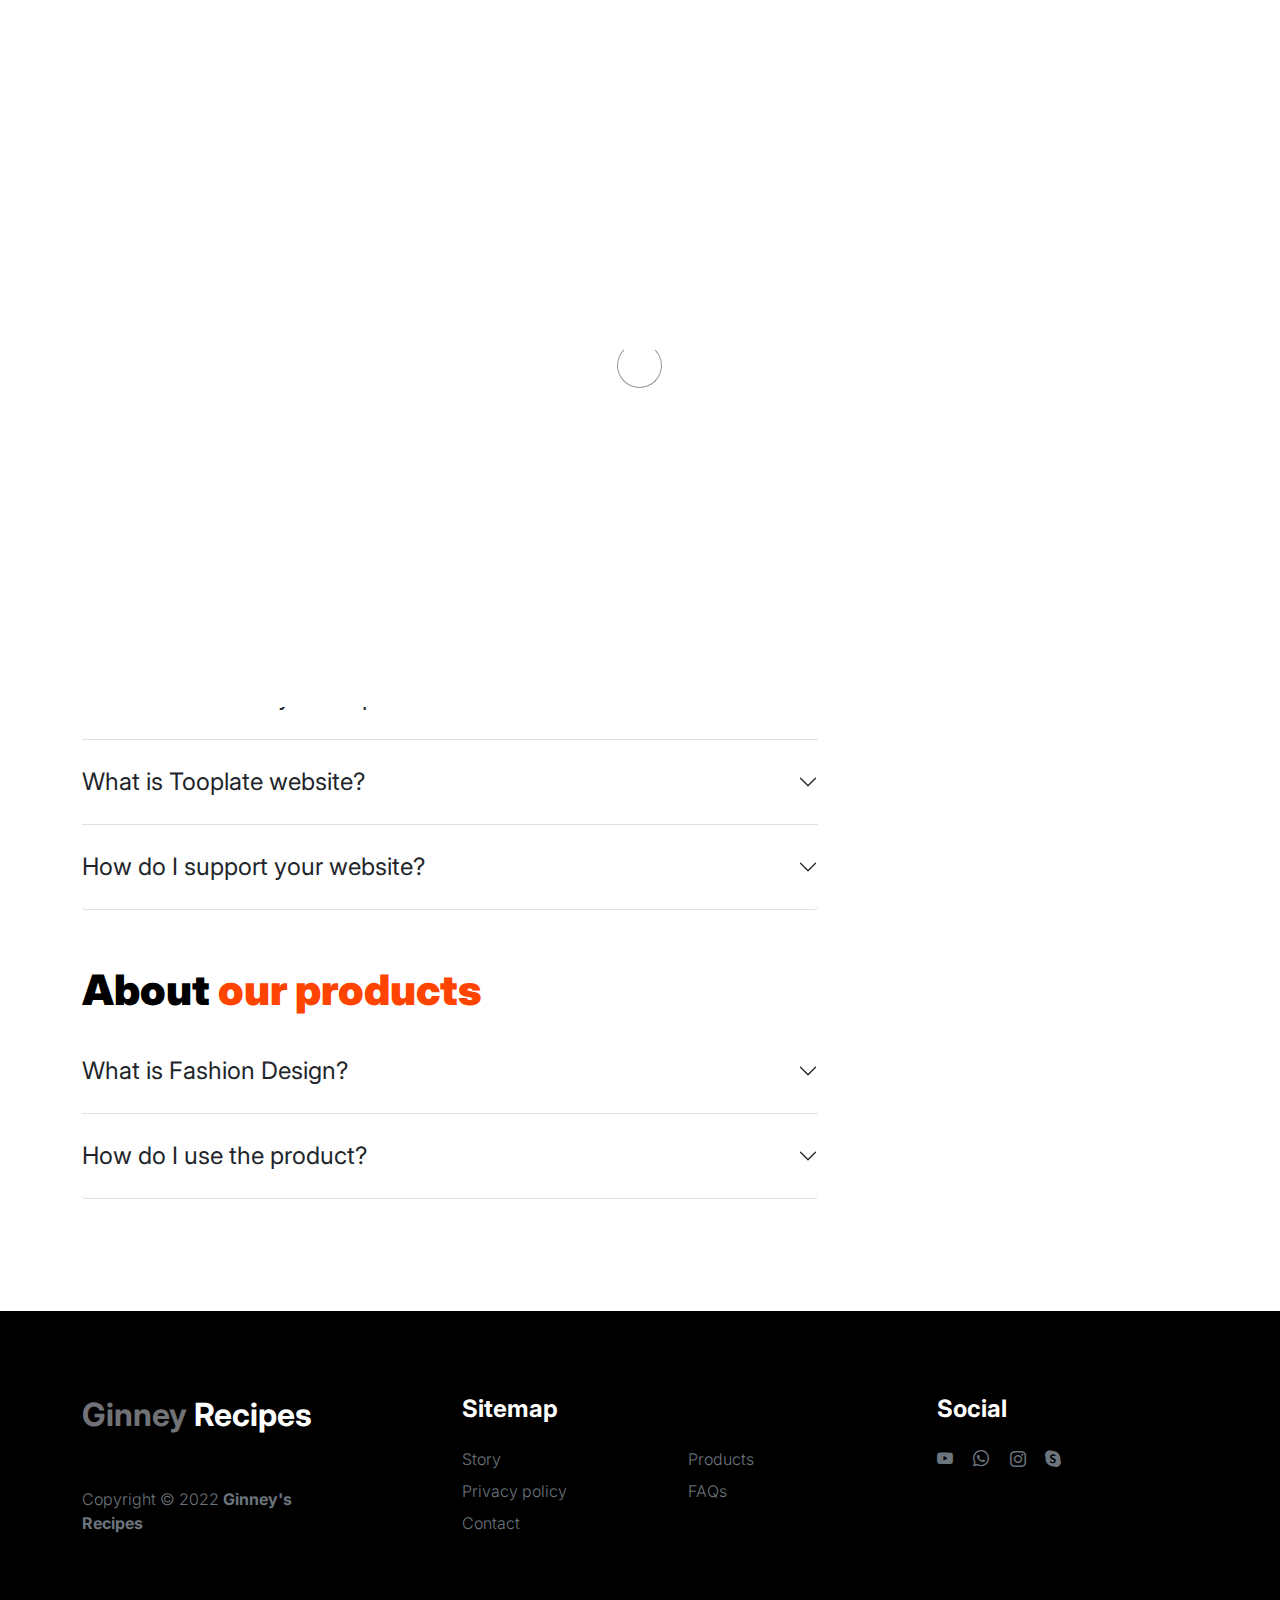
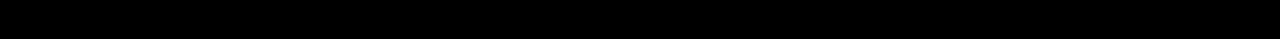
<file: faq.html>
<!doctype html>
<html lang="en">
    <head>
        <meta charset="utf-8">
        <meta name="viewport" content="width=device-width, initial-scale=1">

        <meta name="description" content="">
        <meta name="author" content="">

        <title> Ginney's Recipes - FAQs Page</title>

        <!-- CSS FILES -->
        <link rel="preconnect" href="https://fonts.googleapis.com">

        <link rel="preconnect" href="https://fonts.gstatic.com" crossorigin>

        <link href="https://fonts.googleapis.com/css2?family=Inter:wght@100;300;400;700;900&display=swap" rel="stylesheet">

        <link href="css/bootstrap.min.css" rel="stylesheet">
        <link href="css/bootstrap-icons.css" rel="stylesheet">

        <link rel="stylesheet" href="css/slick.css"/>

        <link href="css/tooplate-little-fashion.css" rel="stylesheet">
        
<!--

 Ginney's Recipes



-->
    </head>
    
    <body>

        <section class="preloader">
            <div class="spinner">
                <span class="sk-inner-circle"></span>
            </div>
        </section>
    
        <main>

            <nav class="navbar navbar-expand-lg">
                <div class="container">
                    <button class="navbar-toggler" type="button" data-bs-toggle="collapse" data-bs-target="#navbarNav" aria-controls="navbarNav" aria-expanded="false" aria-label="Toggle navigation">
                        <span class="navbar-toggler-icon"></span>
                    </button>

                    <a class="navbar-brand" href="index.html">
                        <strong><span>Ginney</span> Recipes</strong>
                    </a>

                    <div class="d-lg-none">
                        <a href="sign-in.html" class="bi-person custom-icon me-3"></a>

                        <a href="product-detail.html" class="bi-bag custom-icon"></a>
                    </div>

                    <div class="collapse navbar-collapse" id="navbarNav">
                        <ul class="navbar-nav mx-auto">
                            <li class="nav-item">
                                <a class="nav-link" href="index.html">Home</a>
                            </li>

                            <li class="nav-item">
                                <a class="nav-link" href="about.html">Story</a>
                            </li>

                            <li class="nav-item">
                                <a class="nav-link" href="products.html">Products</a>
                            </li>

                            <li class="nav-item">
                                <a class="nav-link active" href="faq.html">FAQs</a>
                            </li>

                            <li class="nav-item">
                                <a class="nav-link" href="contact.html">Contact</a>
                            </li>
                        </ul>

                        <div class="d-none d-lg-block">
                            <a href="sign-in.html" class="bi-person custom-icon me-3"></a>

                            <a href="product-detail.html" class="bi-bag custom-icon"></a>
                        </div>
                    </div>
                </div>
            </nav>

            <header class="site-header section-padding d-flex justify-content-center align-items-center">
                <div class="container">
                    <div class="row">

                        <div class="col-lg-10 col-12">
                            <h1>
                                <span class="d-block text-primary">Your favorite questions</span>
                                <span class="d-block text-dark">and our answers to them</span>
                            </h1>
                        </div>
                    </div>
                </div>
            </header>

            <section class="faq section-padding">
                <div class="container">
                    <div class="row">
                        
                        <div class="col-lg-8 col-12">
                            <h2>General Info.</h2>

                            <div class="accordion" id="accordionGeneral">
                                <div class="accordion-item">
                                    <h2 class="accordion-header" id="headingOne">
                                        <button class="accordion-button collapsed" type="button" data-bs-toggle="collapse" data-bs-target="#accordionGeneralOne" aria-expanded="true" aria-controls="accordionGeneralOne">
                                        What is this Ginney's Recipes?
                                        </button>
                                    </h2>

                                    <div id="accordionGeneralOne" class="accordion-collapse collapse" aria-labelledby="headingOne" data-bs-parent="#accordionGeneral">

                                        <div class="accordion-body">
                                            <p class="large-paragraph"><strong>Ginney's Recipes</strong> is free Bootstrap 5 website template for everyone. There are 8 HTML pages included in this template and you can expand more pages as you need.</p>

                                            <p class="large-paragraph">Ut enim ad minim veniam, quis nostrud exercitation ullamco laboris nisi ut aliquip ex ea commodo consequat.</p>
                                        </div>
                                    </div>
                                </div>

                                <div class="accordion-item">
                                    <h2 class="accordion-header" id="headingTwo">
                                        <button class="accordion-button collapsed" type="button" data-bs-toggle="collapse" data-bs-target="#accordionGeneralTwo" aria-expanded="false" aria-controls="accordionGeneralTwo">
                                        What is Tooplate website?
                                        </button>
                                    </h2>

                                    <div id="accordionGeneralTwo" class="accordion-collapse collapse" aria-labelledby="headingTwo" data-bs-parent="#accordionGeneral">

                                        <div class="accordion-body">
                                            <p class="large-paragraph"><a href="https://www.tooplate.com/free-templates" target="_blank">Tooplate</a> is a great website to download free HTML website templates for your business or personal use. Tooplate website has been online for almost 8 years now. Thank you for visiting our website.</p>
                                        </div>
                                    </div>
                                </div>

                                <div class="accordion-item">
                                    <h2 class="accordion-header" id="headingThree">
                                        <button class="accordion-button collapsed" type="button" data-bs-toggle="collapse" data-bs-target="#accordionGeneralThree" aria-expanded="false" aria-controls="accordionGeneralThree">
                                        How do I support your website?
                                        </button>
                                    </h2>

                                    <div id="accordionGeneralThree" class="accordion-collapse collapse" aria-labelledby="headingThree" data-bs-parent="#accordionGeneral">

                                        <div class="accordion-body">
                                            <p class="large-paragraph">You can support our Tooplate website by sharing it to your friends or colleagues on the web or social media.</p>
                                        </div>
                                    </div>
                                </div>

                            </div>

                            <h2 class="mt-5">About <span>our products</span></h2>

                            <div class="accordion" id="accordionProduct">
                                <div class="accordion-item">
                                    <h2 class="accordion-header" id="headingFour">
                                        <button class="accordion-button collapsed" type="button" data-bs-toggle="collapse" data-bs-target="#accordionProductOne" aria-expanded="true" aria-controls="accordionProductOne">
                                        What is Fashion Design?
                                        </button>
                                    </h2>

                                    <div id="accordionProductOne" class="accordion-collapse collapse" aria-labelledby="headingFour" data-bs-parent="#accordionProduct">

                                        <div class="accordion-body">
                                            <p class="large-paragraph"><strong>Lorem ipsum dolor</strong> sit amet, consectetur adipiscing elit, sed do eiusmod tempor incididunt ut labore et dolore magna aliqua. Quis ipsum suspendisse ultrices gravida. Risus commodo viverra maecenas accumsan lacus vel facilisis.</p>

                                            <p class="large-paragraph">Ut enim ad minim veniam, quis nostrud exercitation ullamco laboris nisi ut aliquip ex ea commodo consequat.</p>
                                        </div>
                                    </div>
                                </div>

                                <div class="accordion-item">
                                    <h2 class="accordion-header" id="headingFive">
                                        <button class="accordion-button collapsed" type="button" data-bs-toggle="collapse" data-bs-target="#accordionProductTwo" aria-expanded="false" aria-controls="accordionProductTwo">
                                        How do I use the product?
                                        </button>
                                    </h2>

                                    <div id="accordionProductTwo" class="accordion-collapse collapse" aria-labelledby="headingFive" data-bs-parent="#accordionProduct">

                                        <div class="accordion-body">
                                            <p class="large-paragraph">Lorem ipsum is placeholder text commonly used in the graphic, print, and publishing industries for previewing layouts and visual mockups.</p>
                                        </div>
                                    </div>
                                </div>

                            </div>

                        </div>

                    </div>
                </div>
            </section>

        </main>

        <footer class="site-footer">
            <div class="container">
                <div class="row">

                    <div class="col-lg-3 col-10 me-auto mb-4">
                        <h4 class="text-white mb-3"><a href="index.html">Ginney</a> Recipes</h4>
                        <p class="copyright-text text-muted mt-lg-5 mb-4 mb-lg-0">Copyright © 2022 <strong>Ginney's Recipes</strong></p>
                        
                    </div>

                    <div class="col-lg-5 col-8">
                        <h5 class="text-white mb-3">Sitemap</h5>

                        <ul class="footer-menu d-flex flex-wrap">
                            <li class="footer-menu-item"><a href="about.html" class="footer-menu-link">Story</a></li>

                            <li class="footer-menu-item"><a href="#" class="footer-menu-link">Products</a></li>

                            <li class="footer-menu-item"><a href="#" class="footer-menu-link">Privacy policy</a></li>

                            <li class="footer-menu-item"><a href="#" class="footer-menu-link">FAQs</a></li>

                            <li class="footer-menu-item"><a href="#" class="footer-menu-link">Contact</a></li>
                        </ul>
                    </div>

                    <div class="col-lg-3 col-4">
                        <h5 class="text-white mb-3">Social</h5>

                        <ul class="social-icon">

                            <li><a href="#" class="social-icon-link bi-youtube"></a></li>

                            <li><a href="#" class="social-icon-link bi-whatsapp"></a></li>

                            <li><a href="#" class="social-icon-link bi-instagram"></a></li>

                            <li><a href="#" class="social-icon-link bi-skype"></a></li>
                        </ul>
                    </div>

                </div>
            </div>
        </footer>

        <!-- JAVASCRIPT FILES -->
        <script src="js/jquery.min.js"></script>
        <script src="js/bootstrap.bundle.min.js"></script>
        <script src="js/Headroom.js"></script>
        <script src="js/jQuery.headroom.js"></script>
        <script src="js/slick.min.js"></script>
        <script src="js/custom.js"></script>

    </body>
</html>
</file>
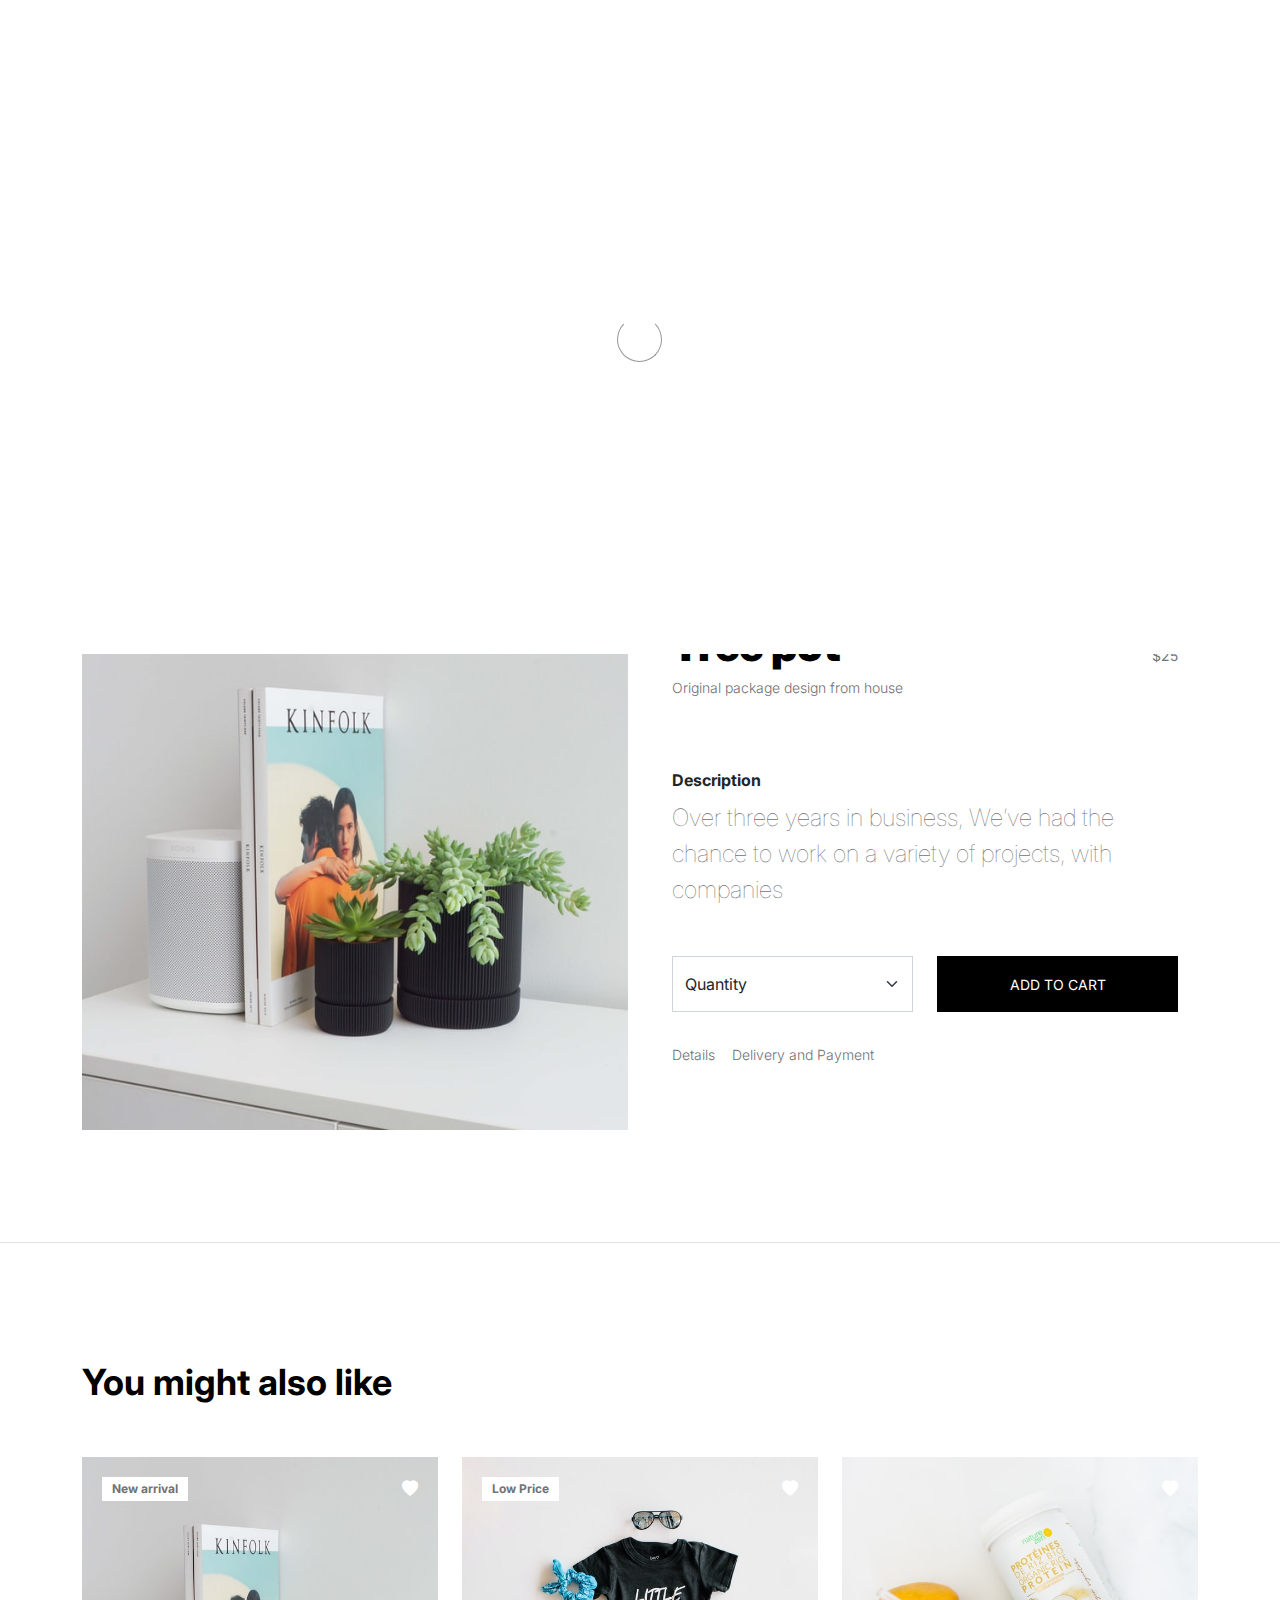
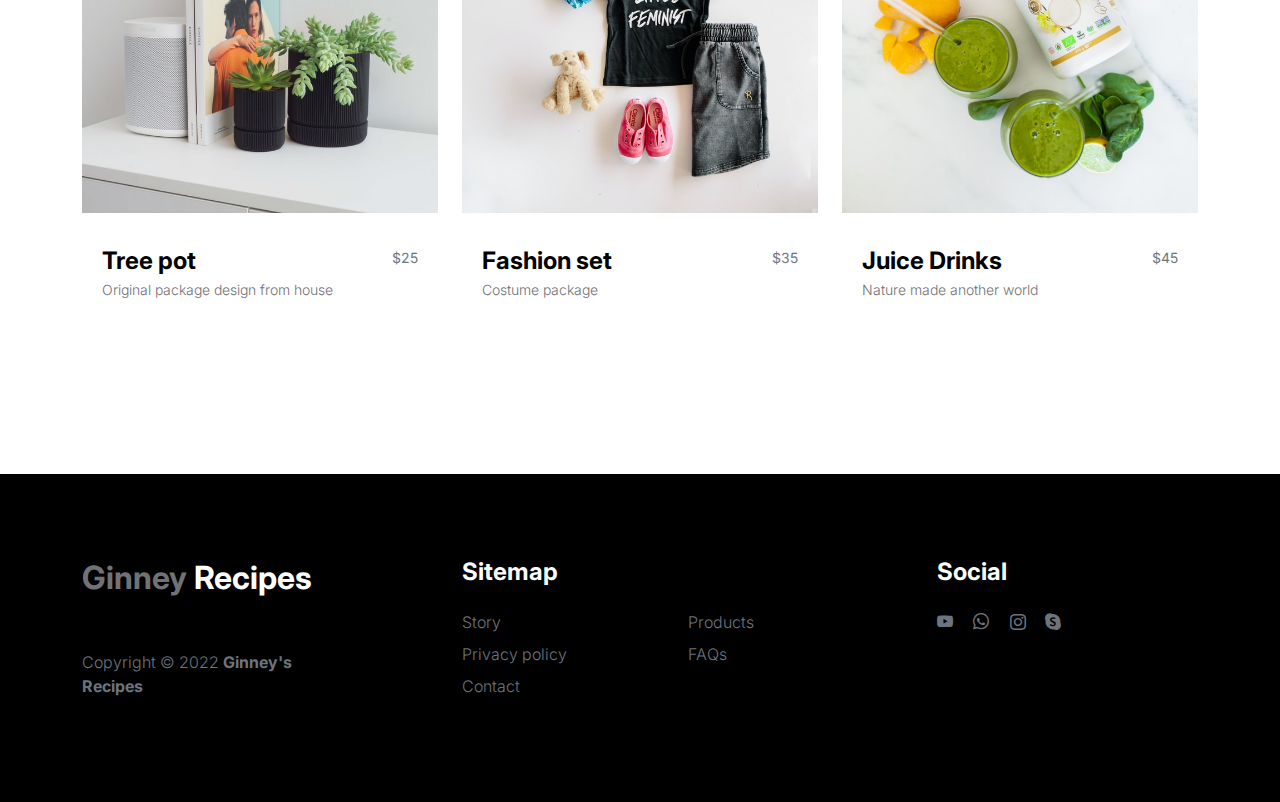
<file: product-detail.html>
<!doctype html>
<html lang="en">
    <head>
        <meta charset="utf-8">
        <meta name="viewport" content="width=device-width, initial-scale=1">

        <meta name="description" content="">
        <meta name="author" content="">

        <title> Ginney's Recipes - Product Detail</title>

        <!-- CSS FILES -->
        <link rel="preconnect" href="https://fonts.googleapis.com">

        <link rel="preconnect" href="https://fonts.gstatic.com" crossorigin>

        <link href="https://fonts.googleapis.com/css2?family=Inter:wght@100;300;400;700;900&display=swap" rel="stylesheet">

        <link href="css/bootstrap.min.css" rel="stylesheet">
        <link href="css/bootstrap-icons.css" rel="stylesheet">

        <link rel="stylesheet" href="css/slick.css"/>

        <link href="css/tooplate-little-fashion.css" rel="stylesheet">
<!--

 Ginney's Recipes



-->
    </head>
    
    <body>

        <section class="preloader">
            <div class="spinner">
                <span class="sk-inner-circle"></span>
            </div>
        </section>
    
        <main>

            <nav class="navbar navbar-expand-lg">
                <div class="container">
                    <button class="navbar-toggler" type="button" data-bs-toggle="collapse" data-bs-target="#navbarNav" aria-controls="navbarNav" aria-expanded="false" aria-label="Toggle navigation">
                        <span class="navbar-toggler-icon"></span>
                    </button>

                    <a class="navbar-brand" href="index.html">
                        <strong><span>Ginney</span> Recipes</strong>
                    </a>

                    <div class="d-lg-none">
                        <a href="sign-in.html" class="bi-person custom-icon me-3"></a>

                        <a href="product-detail.html" class="bi-bag custom-icon"></a>
                    </div>

                    <div class="collapse navbar-collapse" id="navbarNav">
                        <ul class="navbar-nav mx-auto">
                            <li class="nav-item">
                                <a class="nav-link" href="index.html">Home</a>
                            </li>

                            <li class="nav-item">
                                <a class="nav-link" href="about.html">Story</a>
                            </li>

                            <li class="nav-item">
                                <a class="nav-link" href="products.html">Products</a>
                            </li>

                            <li class="nav-item">
                                <a class="nav-link" href="faq.html">FAQs</a>
                            </li>

                            <li class="nav-item">
                                <a class="nav-link" href="contact.html">Contact</a>
                            </li>
                        </ul>

                        <div class="d-none d-lg-block">
                            <a href="sign-in.html" class="bi-person custom-icon me-3"></a>

                            <a href="product-detail.html" class="bi-bag custom-icon"></a>
                        </div>
                    </div>
                </div>
            </nav>

            <header class="site-header section-padding d-flex justify-content-center align-items-center">
                <div class="container">
                    <div class="row">

                        <div class="col-lg-10 col-12">
                            <h1>
                                <span class="d-block text-primary">We provide you</span>
                                <span class="d-block text-dark">Fashionable Stuffs</span>
                            </h1>
                        </div>
                    </div>
                </div>
            </header>

            <section class="product-detail section-padding">
                <div class="container">
                    <div class="row">

                        <div class="col-lg-6 col-12">
                            <div class="product-thumb">
                                <img src="images/product/evan-mcdougall-qnh1odlqOmk-unsplash.jpeg" class="img-fluid product-image" alt="">
                            </div>
                        </div>

                        <div class="col-lg-6 col-12">
                            <div class="product-info d-flex">
                                <div>
                                    <h2 class="product-title mb-0">Tree pot</h2>

                                    <p class="product-p">Original package design from house</p>
                                </div>

                                <small class="product-price text-muted ms-auto mt-auto mb-5">$25</small>
                            </div>

                            <div class="product-description">

                                <strong class="d-block mt-4 mb-2">Description</strong>

                                <p class="lead mb-5">Over three years in business, We’ve had the chance to work on a variety of projects, with companies</p>
                            </div>

                            <div class="product-cart-thumb row">
                                <div class="col-lg-6 col-12">
                                    
                                    <select class="form-select cart-form-select" id="inputGroupSelect01">
                                        <option selected>Quantity</option>
                                        <option value="1">1</option>
                                        <option value="2">2</option>
                                        <option value="3">3</option>
                                        <option value="4">4</option>
                                        <option value="5">5</option>
                                    </select>
                                </div>

                                <div class="col-lg-6 col-12 mt-4 mt-lg-0">
                                    <button type="submit" class="btn custom-btn cart-btn" data-bs-toggle="modal" data-bs-target="#cart-modal">Add to Cart</button>
                                </div>

                                <p>
                                    <a href="#" class="product-additional-link">Details</a>

                                    <a href="#" class="product-additional-link">Delivery and Payment</a>
                                </p>
                            </div>

                        </div>

                    </div>
                </div>
            </section>

            <section class="related-product section-padding border-top">
                <div class="container">
                    <div class="row">

                        <div class="col-12">
                            <h3 class="mb-5">You might also like</h3>
                        </div>

                        <div class="col-lg-4 col-12 mb-3">
                            <div class="product-thumb">
                                <a href="product-detail.html">
                                    <img src="images/product/evan-mcdougall-qnh1odlqOmk-unsplash.jpeg" class="img-fluid product-image" alt="">
                                </a>

                                <div class="product-top d-flex">
                                    <span class="product-alert me-auto">New arrival</span>

                                    <a href="#" class="bi-heart-fill product-icon"></a>
                                </div>

                                <div class="product-info d-flex">
                                    <div>
                                        <h5 class="product-title mb-0">
                                            <a href="product-detail.html" class="product-title-link">Tree pot</a>
                                        </h5>

                                        <p class="product-p">Original package design from house</p>
                                    </div>

                                    <small class="product-price text-muted ms-auto mt-auto mb-5">$25</small>
                                </div>
                            </div>
                        </div>

                        <div class="col-lg-4 col-12 mb-3">
                            <div class="product-thumb">
                                <a href="product-detail.html">
                                    <img src="images/product/jordan-nix-CkCUvwMXAac-unsplash.jpeg" class="img-fluid product-image" alt="">
                                </a>

                                <div class="product-top d-flex">
                                    <span class="product-alert">Low Price</span>

                                    <a href="#" class="bi-heart-fill product-icon ms-auto"></a>
                                </div>

                                <div class="product-info d-flex">
                                    <div>
                                        <h5 class="product-title mb-0">
                                            <a href="product-detail.html" class="product-title-link">Fashion set</a>
                                        </h5>

                                        <p class="product-p">Costume package</p>
                                    </div>

                                    <small class="product-price text-muted ms-auto mt-auto mb-5">$35</small>
                                </div>
                            </div>
                        </div>

                        <div class="col-lg-4 col-12">
                            <div class="product-thumb">
                                <a href="product-detail.html">
                                    <img src="images/product/nature-zen-3Dn1BZZv3m8-unsplash.jpeg" class="img-fluid product-image" alt="">
                                </a>

                                <div class="product-top d-flex">
                                    <a href="#" class="bi-heart-fill product-icon ms-auto"></a>
                                </div>

                                <div class="product-info d-flex">
                                    <div>
                                        <h5 class="product-title mb-0">
                                            <a href="product-detail.html" class="product-title-link">Juice Drinks</a>
                                        </h5>

                                        <p class="product-p">Nature made another world</p>
                                    </div>

                                    <small class="product-price text-muted ms-auto mt-auto mb-5">$45</small>
                                </div>
                            </div>
                        </div>

                    </div>
                </div>
            </section>

        </main>

        <footer class="site-footer">
            <div class="container">
                <div class="row">

                    <div class="col-lg-3 col-10 me-auto mb-4">
                        <h4 class="text-white mb-3"><a href="index.html">Ginney</a> Recipes</h4>
                        <p class="copyright-text text-muted mt-lg-5 mb-4 mb-lg-0">Copyright © 2022 <strong>Ginney's Recipes</strong></p>
                        
                    </div>

                    <div class="col-lg-5 col-8">
                        <h5 class="text-white mb-3">Sitemap</h5>

                        <ul class="footer-menu d-flex flex-wrap">
                            <li class="footer-menu-item"><a href="about.html" class="footer-menu-link">Story</a></li>

                            <li class="footer-menu-item"><a href="#" class="footer-menu-link">Products</a></li>

                            <li class="footer-menu-item"><a href="#" class="footer-menu-link">Privacy policy</a></li>

                            <li class="footer-menu-item"><a href="#" class="footer-menu-link">FAQs</a></li>

                            <li class="footer-menu-item"><a href="#" class="footer-menu-link">Contact</a></li>
                        </ul>
                    </div>

                    <div class="col-lg-3 col-4">
                        <h5 class="text-white mb-3">Social</h5>

                        <ul class="social-icon">

                            <li><a href="#" class="social-icon-link bi-youtube"></a></li>

                            <li><a href="#" class="social-icon-link bi-whatsapp"></a></li>

                            <li><a href="#" class="social-icon-link bi-instagram"></a></li>

                            <li><a href="#" class="social-icon-link bi-skype"></a></li>
                        </ul>
                    </div>

                </div>
            </div>
        </footer>

        <!-- CART MODAL -->
        <div class="modal fade" id="cart-modal" tabindex="-1" aria-labelledby="exampleModalLabel" aria-hidden="true">
            <div class="modal-dialog modal-dialog-centered modal-lg">
                <div class="modal-content border-0">
                    <div class="modal-header flex-column">
                        <button type="button" class="btn-close" data-bs-dismiss="modal" aria-label="Close"></button>
                    </div>

                    <div class="modal-body">
                        <div class="row">
                            <div class="col-lg-6 col-12 mt-4 mt-lg-0">
                                <img src="images/product/evan-mcdougall-qnh1odlqOmk-unsplash.jpeg" class="img-fluid product-image" alt="">
                            </div>

                            <div class="col-lg-6 col-12 mt-3 mt-lg-0">
                                <h3 class="modal-title" id="exampleModalLabel">Tree pot</h3>

                                <p class="product-price text-muted mt-3">$25</p>

                                <p class="product-p">Quatity: <span class="ms-1">4</span></p>

                                <p class="product-p">Colour: <span class="ms-1">Black</span></p>

                                <p class="product-p pb-3">Size: <span class="ms-1">S/S</span></p>

                                <div class="border-top mt-4 pt-3">
                                    <p class="product-p"><strong>Total: <span class="ms-1">$100</span></strong></p>
                                </div>

                            </div>
                        </div>
                    </div>

                    <div class="modal-footer">
                        <div class="row w-50">
                            <button type="button" class="btn custom-btn cart-btn ms-lg-4">Checkout</button>
                        </div>
                    </div>
                </div>

            </div>
        </div>

        <!-- JAVASCRIPT FILES -->
        <script src="js/jquery.min.js"></script>
        <script src="js/bootstrap.bundle.min.js"></script>
        <script src="js/Headroom.js"></script>
        <script src="js/jQuery.headroom.js"></script>
        <script src="js/slick.min.js"></script>
        <script src="js/custom.js"></script>

    </body>
</html>
</file>
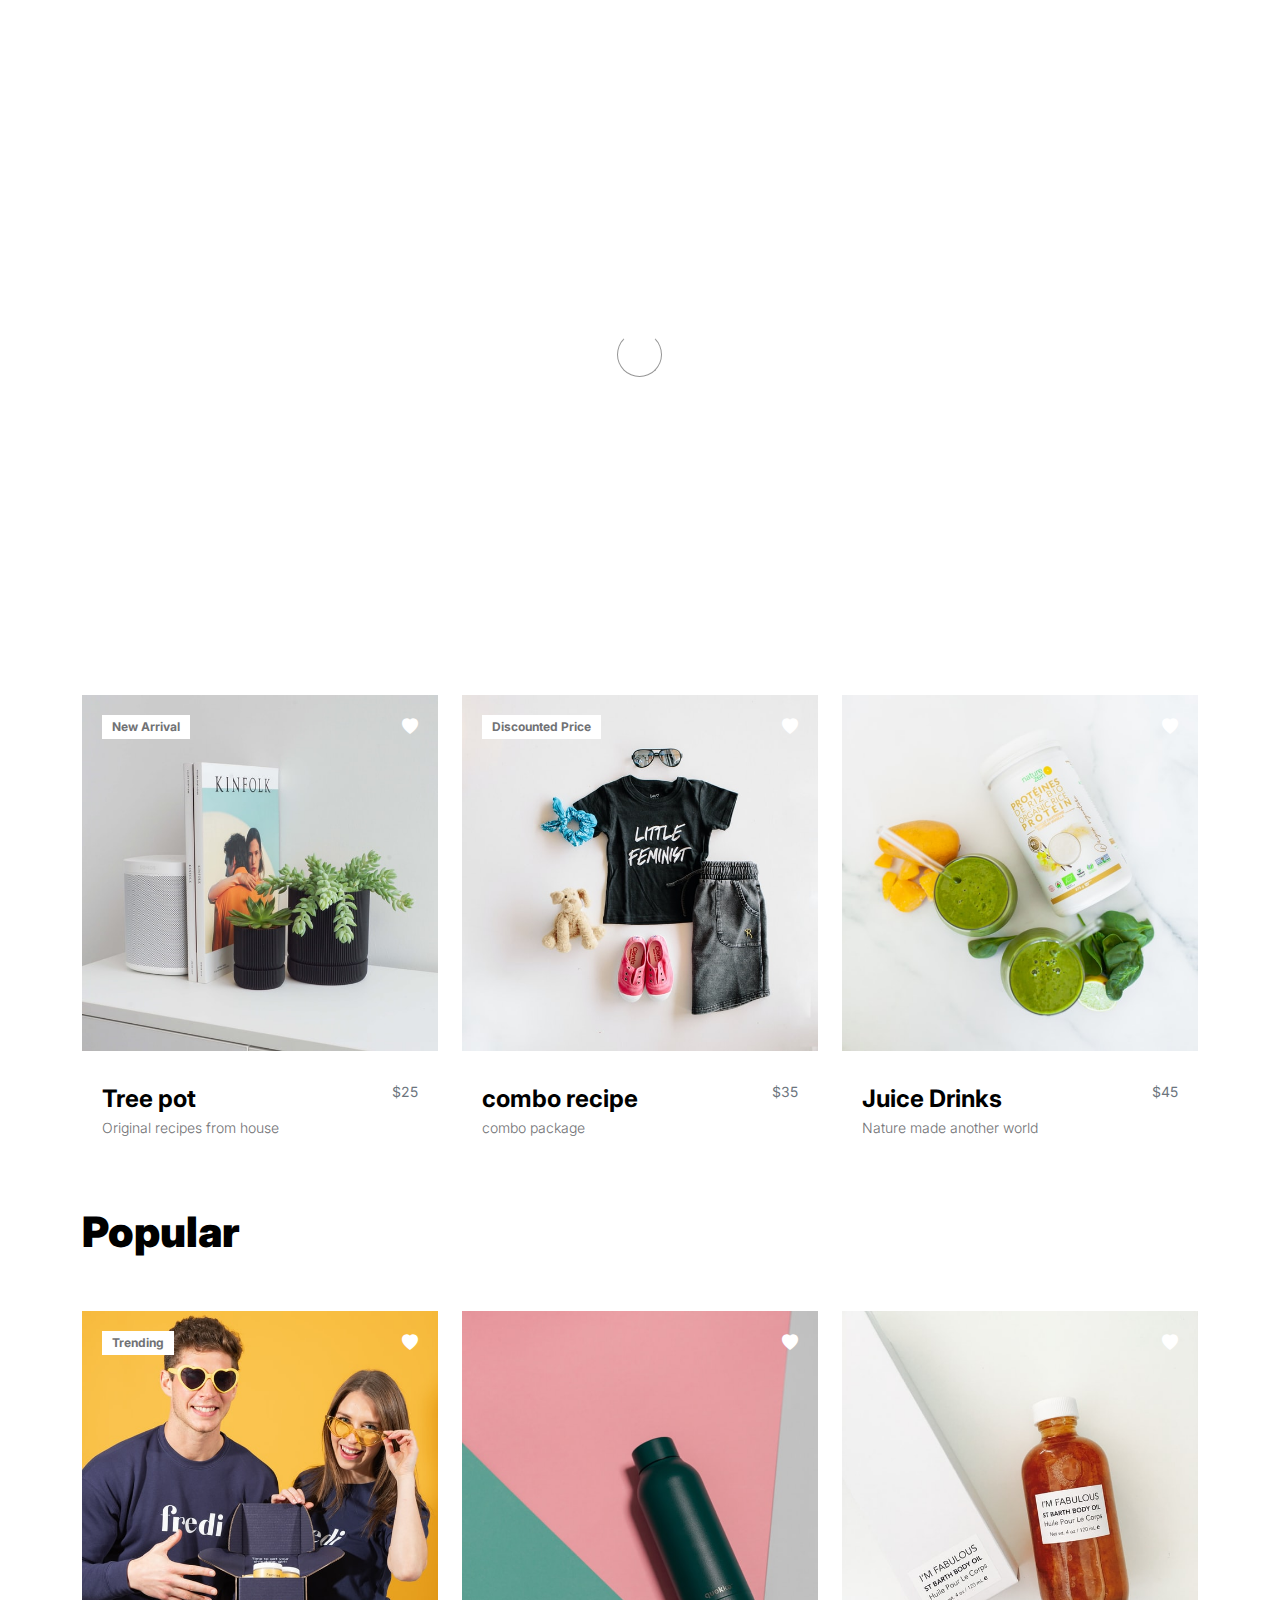
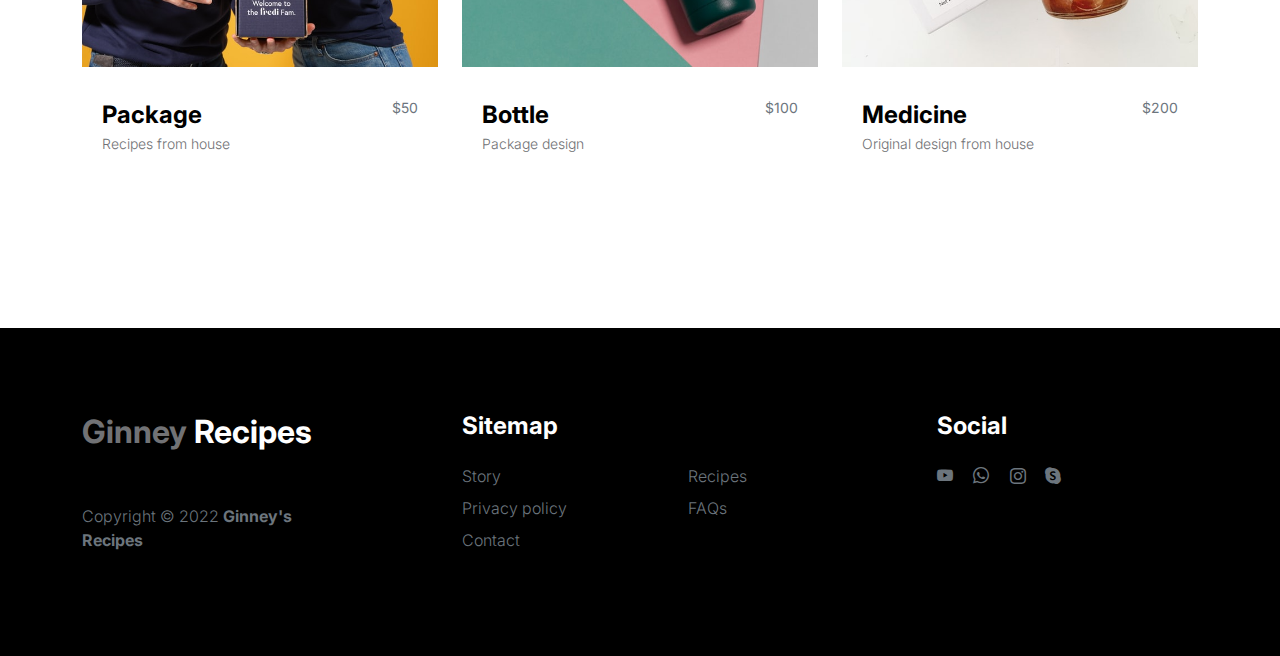
<file: products.html>
<!doctype html>
<html lang="en">
    <head>
        <meta charset="utf-8">
        <meta name="viewport" content="width=device-width, initial-scale=1">

        <meta name="description" content="">
        <meta name="author" content="">

        <title> Ginney's Recipes</title>

        <!-- CSS FILES -->
        <link rel="preconnect" href="https://fonts.googleapis.com">

        <link rel="preconnect" href="https://fonts.gstatic.com" crossorigin>

        <link href="https://fonts.googleapis.com/css2?family=Inter:wght@100;300;400;700;900&display=swap" rel="stylesheet">

        <link href="css/bootstrap.min.css" rel="stylesheet">
        <link href="css/bootstrap-icons.css" rel="stylesheet">

        <link rel="stylesheet" href="css/slick.css"/>

        <link href="css/tooplate-little-fashion.css" rel="stylesheet">
<!--

 Ginney's Recipes



-->
    </head>
    
    <body>

        <section class="preloader">
            <div class="spinner">
                <span class="sk-inner-circle"></span>
            </div>
        </section>
    
        <main>

            <nav class="navbar navbar-expand-lg">
                <div class="container">
                    <button class="navbar-toggler" type="button" data-bs-toggle="collapse" data-bs-target="#navbarNav" aria-controls="navbarNav" aria-expanded="false" aria-label="Toggle navigation">
                        <span class="navbar-toggler-icon"></span>
                    </button>

                    <a class="navbar-brand" href="index.html">
                        <strong><span>Ginney</span> Recipes</strong>
                    </a>

                    <div class="d-lg-none">
                        <a href="sign-in.html" class="bi-person custom-icon me-3"></a>

                        <a href="product-detail.html" class="bi-bag custom-icon"></a>
                    </div>

                    <div class="collapse navbar-collapse" id="navbarNav">
                        <ul class="navbar-nav mx-auto">
                            <li class="nav-item">
                                <a class="nav-link" href="index.html">Home</a>
                            </li>

                            <li class="nav-item">
                                <a class="nav-link" href="about.html">Story</a>
                            </li>

                            <li class="nav-item">
                                <a class="nav-link active" href="products.html">Recipes</a>
                            </li>

                            <li class="nav-item">
                                <a class="nav-link" href="faq.html">FAQs</a>
                            </li>

                            <li class="nav-item">
                                <a class="nav-link" href="contact.html">Contact</a>
                            </li>
                        </ul>

                        <div class="d-none d-lg-block">
                            <a href="sign-in.html" class="bi-person custom-icon me-3"></a>

                            <a href="product-detail.html" class="bi-bag custom-icon"></a>
                        </div>
                    </div>
                </div>
            </nav>

            <header class="site-header section-padding d-flex justify-content-center align-items-center">
                <div class="container">
                    <div class="row">

                        <div class="col-lg-10 col-12">
                            <h1>
                                <span class="d-block text-primary">Choose your</span>
                                <span class="d-block text-dark">favorite stuffs</span>
                            </h1>
                        </div>
                    </div>
                </div>
            </header>

            <section class="products section-padding">
                <div class="container">
                    <div class="row">
                        
                        <div class="col-12">
                            <h2 class="mb-5">New Arrivals</h2>
                        </div>

                        <div class="col-lg-4 col-12 mb-3">
                            <div class="product-thumb">
                                <a href="product-detail.html">
                                    <img src="images/product/evan-mcdougall-qnh1odlqOmk-unsplash.jpeg" class="img-fluid product-image" alt="">
                                </a>

                                <div class="product-top d-flex">
                                    <span class="product-alert me-auto">New Arrival</span>

                                    <a href="#" class="bi-heart-fill product-icon"></a>
                                </div>

                                <div class="product-info d-flex">
                                    <div>
                                        <h5 class="product-title mb-0">
                                            <a href="product-detail.html" class="product-title-link">Tree pot</a>
                                        </h5>

                                        <p class="product-p">Original recipes from house</p>
                                    </div>

                                    <small class="product-price text-muted ms-auto">$25</small>
                                </div>
                            </div>
                        </div>

                        <div class="col-lg-4 col-12 mb-3">
                            <div class="product-thumb">
                                <a href="product-detail.html">
                                    <img src="images/product/jordan-nix-CkCUvwMXAac-unsplash.jpeg" class="img-fluid product-image" alt="">
                                </a>

                                <div class="product-top d-flex">
                                    <span class="product-alert">Discounted Price</span>

                                    <a href="#" class="bi-heart-fill product-icon ms-auto"></a>
                                </div>

                                <div class="product-info d-flex">
                                    <div>
                                        <h5 class="product-title mb-0">
                                            <a href="product-detail.html" class="product-title-link">combo recipe</a>
                                        </h5>

                                        <p class="product-p">combo package</p>
                                    </div>

                                    <small class="product-price text-muted ms-auto">$35</small>
                                </div>
                            </div>
                        </div>

                        <div class="col-lg-4 col-12">
                            <div class="product-thumb">
                                <a href="product-detail.html">
                                    <img src="images/product/nature-zen-3Dn1BZZv3m8-unsplash.jpeg" class="img-fluid product-image" alt="">
                                </a>

                                <div class="product-top d-flex">
                                    <a href="#" class="bi-heart-fill product-icon ms-auto"></a>
                                </div>

                                <div class="product-info d-flex">
                                    <div>
                                        <h5 class="product-title mb-0">
                                            <a href="product-detail.html" class="product-title-link">Juice Drinks</a>
                                        </h5>

                                        <p class="product-p">Nature made another world</p>
                                    </div>

                                    <small class="product-price text-muted ms-auto">$45</small>
                                </div>
                            </div>
                        </div>

                        <div class="col-12">
                            <h2 class="mb-5">Popular</h2>
                        </div>

                        <div class="col-lg-4 col-12 mb-3">
                            <div class="product-thumb">
                                <a href="product-detail.html">
                                    <img src="images/product/team-fredi-8HRKoay8VJE-unsplash.jpeg" class="img-fluid product-image" alt="">
                                </a>

                                <div class="product-top d-flex">
                                    <span class="product-alert">Trending</span>

                                    <a href="#" class="bi-heart-fill product-icon ms-auto"></a>
                                </div>

                                <div class="product-info d-flex">
                                    <div>
                                        <h5 class="product-title mb-0">
                                            <a href="product-detail.html" class="product-title-link">Package</a>
                                        </h5>

                                        <p class="product-p">Recipes from house</p>
                                    </div>

                                    <small class="product-price text-muted ms-auto">$50</small>
                                </div>
                            </div>
                        </div>

                        <div class="col-lg-4 col-12 mb-3">
                            <div class="product-thumb">
                                <a href="product-detail.html">
                                    <img src="images/product/quokkabottles-kFc1_G1GvKA-unsplash.jpeg" class="img-fluid product-image" alt="">
                                </a>

                                <div class="product-top d-flex">
                                    <a href="#" class="bi-heart-fill product-icon ms-auto"></a>
                                </div>

                                <div class="product-info d-flex">
                                    <div>
                                        <h5 class="product-title mb-0">
                                            <a href="product-detail.html" class="product-title-link">Bottle</a>
                                        </h5>

                                        <p class="product-p">Package design</p>
                                    </div>

                                    <small class="product-price text-muted ms-auto">$100</small>
                                </div>
                            </div>
                        </div>

                        <div class="col-lg-4 col-12 mb-3">
                            <div class="product-thumb">
                                <a href="product-detail.html">
                                    <img src="images/product/anis-m-WnVrO-DvxcE-unsplash.jpeg" class="img-fluid product-image" alt="">
                                </a>

                                <div class="product-top d-flex">
                                    <a href="#" class="bi-heart-fill product-icon ms-auto"></a>
                                </div>

                                <div class="product-info d-flex">
                                    <div>
                                        <h5 class="product-title mb-0">
                                            <a href="product-detail.html" class="product-title-link">Medicine</a>
                                        </h5>

                                        <p class="product-p">Original design from house</p>
                                    </div>

                                    <small class="product-price text-muted ms-auto">$200</small>
                                </div>
                            </div>
                        </div>

                    </div>
                </div>
            </section>

        </main>

        <footer class="site-footer">
            <div class="container">
                <div class="row">

                    <div class="col-lg-3 col-10 me-auto mb-4">
                        <h4 class="text-white mb-3"><a href="index.html">Ginney</a> Recipes</h4>
                        <p class="copyright-text text-muted mt-lg-5 mb-4 mb-lg-0">Copyright © 2022 <strong>Ginney's Recipes</strong></p>
                        
                    </div>

                    <div class="col-lg-5 col-8">
                        <h5 class="text-white mb-3">Sitemap</h5>

                        <ul class="footer-menu d-flex flex-wrap">
                            <li class="footer-menu-item"><a href="about.html" class="footer-menu-link">Story</a></li>

                            <li class="footer-menu-item"><a href="#" class="footer-menu-link">Recipes</a></li>

                            <li class="footer-menu-item"><a href="#" class="footer-menu-link">Privacy policy</a></li>

                            <li class="footer-menu-item"><a href="#" class="footer-menu-link">FAQs</a></li>

                            <li class="footer-menu-item"><a href="#" class="footer-menu-link">Contact</a></li>
                        </ul>
                    </div>

                    <div class="col-lg-3 col-4">
                        <h5 class="text-white mb-3">Social</h5>

                        <ul class="social-icon">

                            <li><a href="#" class="social-icon-link bi-youtube"></a></li>

                            <li><a href="#" class="social-icon-link bi-whatsapp"></a></li>

                            <li><a href="#" class="social-icon-link bi-instagram"></a></li>

                            <li><a href="#" class="social-icon-link bi-skype"></a></li>
                        </ul>
                    </div>

                </div>
            </div>
        </footer>

        <!-- JAVASCRIPT FILES -->
        <script src="js/jquery.min.js"></script>
        <script src="js/bootstrap.bundle.min.js"></script>
        <script src="js/Headroom.js"></script>
        <script src="js/jQuery.headroom.js"></script>
        <script src="js/slick.min.js"></script>
        <script src="js/custom.js"></script>

    </body>
</html>
</file>
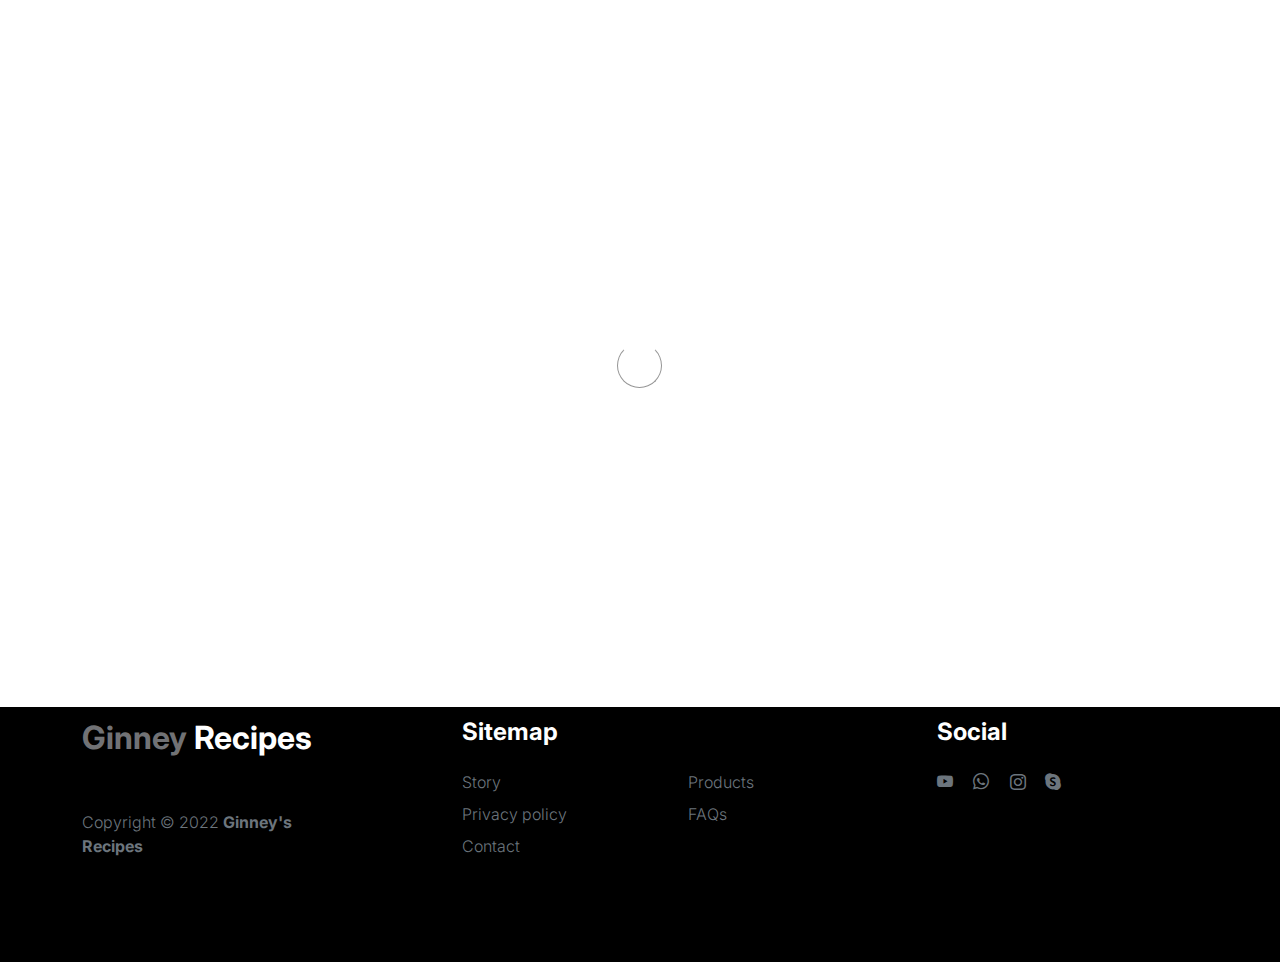
<file: sign-in.html>
<!doctype html>
<html lang="en">
    <head>
        <meta charset="utf-8">
        <meta name="viewport" content="width=device-width, initial-scale=1">

        <meta name="description" content="">
        <meta name="author" content="">

        <title> Ginney's Recipes - Sign In Page</title>

        <!-- CSS FILES -->
        <link rel="preconnect" href="https://fonts.googleapis.com">

        <link rel="preconnect" href="https://fonts.gstatic.com" crossorigin>

        <link href="https://fonts.googleapis.com/css2?family=Inter:wght@100;300;400;700;900&display=swap" rel="stylesheet">

        <link href="css/bootstrap.min.css" rel="stylesheet">
        <link href="css/bootstrap-icons.css" rel="stylesheet">

        <link rel="stylesheet" href="css/slick.css"/>

        <link href="css/tooplate-little-fashion.css" rel="stylesheet">
        
<!--

 Ginney's Recipes



-->
    </head>
    
    <body>

        <section class="preloader">
            <div class="spinner">
                <span class="sk-inner-circle"></span>
            </div>
        </section>
    
        <main>

            <section class="sign-in-form section-padding">
                <div class="container">
                    <div class="row">

                        <div class="col-lg-8 mx-auto col-12">

                            <h1 class="hero-title text-center mb-5">Sign In</h1>

                            <div class="row">
                                <div class="col-lg-8 col-11 mx-auto">
                                    <form role="form" method="post">

                                        <div class="form-floating mb-4 p-0">
                                            <input type="email" name="email" id="email" pattern="[^ @]*@[^ @]*" class="form-control" placeholder="Email address" required>

                                            <label for="email">Email address</label>
                                        </div>

                                        <div class="form-floating p-0">
                                            <input type="password" name="password" id="password" class="form-control" placeholder="Password" required>

                                            <label for="password">Password</label>
                                        </div>

                                        <button type="submit" class="btn custom-btn form-control mt-4 mb-3">
                                            Sign in
                                        </button>

                                        <p class="text-center">Don’t have an account? <a href="sign-up.html">Create One</a></p>

                                    </form>
                                </div>
                            </div>
                            
                        </div>

                    </div>
                </div>
            </section>

        </main>

        <footer class="site-footer">
            <div class="container">
                <div class="row">

                    <div class="col-lg-3 col-10 me-auto mb-4">
                        <h4 class="text-white mb-3"><a href="index.html">Ginney</a> Recipes</h4>
                        <p class="copyright-text text-muted mt-lg-5 mb-4 mb-lg-0">Copyright © 2022 <strong>Ginney's Recipes</strong></p>
                        
                    </div>

                    <div class="col-lg-5 col-8">
                        <h5 class="text-white mb-3">Sitemap</h5>

                        <ul class="footer-menu d-flex flex-wrap">
                            <li class="footer-menu-item"><a href="about.html" class="footer-menu-link">Story</a></li>

                            <li class="footer-menu-item"><a href="#" class="footer-menu-link">Products</a></li>

                            <li class="footer-menu-item"><a href="#" class="footer-menu-link">Privacy policy</a></li>

                            <li class="footer-menu-item"><a href="#" class="footer-menu-link">FAQs</a></li>

                            <li class="footer-menu-item"><a href="#" class="footer-menu-link">Contact</a></li>
                        </ul>
                    </div>

                    <div class="col-lg-3 col-4">
                        <h5 class="text-white mb-3">Social</h5>

                        <ul class="social-icon">

                            <li><a href="#" class="social-icon-link bi-youtube"></a></li>

                            <li><a href="#" class="social-icon-link bi-whatsapp"></a></li>

                            <li><a href="#" class="social-icon-link bi-instagram"></a></li>

                            <li><a href="#" class="social-icon-link bi-skype"></a></li>
                        </ul>
                    </div>

                </div>
            </div>
        </footer>

        <!-- JAVASCRIPT FILES -->
        <script src="js/jquery.min.js"></script>
        <script src="js/bootstrap.bundle.min.js"></script>
        <script src="js/Headroom.js"></script>
        <script src="js/jQuery.headroom.js"></script>
        <script src="js/slick.min.js"></script>
        <script src="js/custom.js"></script>

    </body>
</html>
</file>
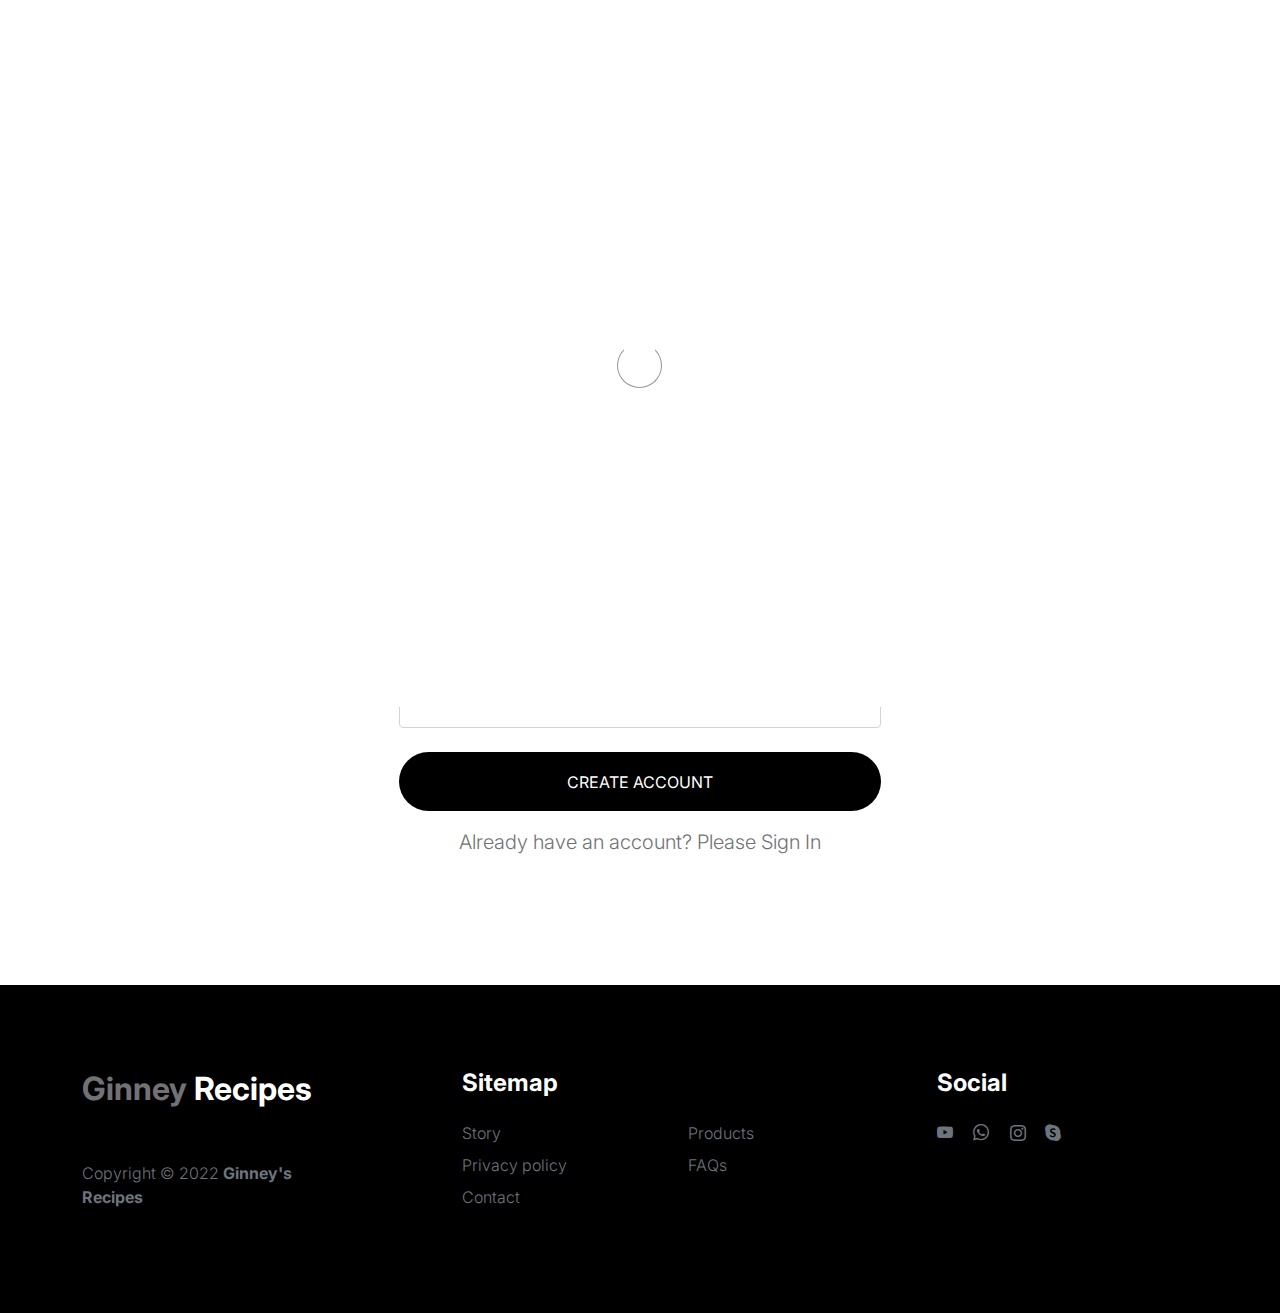
<file: sign-up.html>
<!doctype html>
<html lang="en">
    <head>
        <meta charset="utf-8">
        <meta name="viewport" content="width=device-width, initial-scale=1">

        <meta name="description" content="">
        <meta name="author" content="">

        <title> Ginney's Recipes - Sign Up Page</title>

        <!-- CSS FILES -->
        <link rel="preconnect" href="https://fonts.googleapis.com">

        <link rel="preconnect" href="https://fonts.gstatic.com" crossorigin>

        <link href="https://fonts.googleapis.com/css2?family=Inter:wght@100;300;400;700;900&display=swap" rel="stylesheet">

        <link href="css/bootstrap.min.css" rel="stylesheet">
        <link href="css/bootstrap-icons.css" rel="stylesheet">

        <link rel="stylesheet" href="css/slick.css"/>

        <link href="css/tooplate-little-fashion.css" rel="stylesheet">
        
<!--

 Ginney's Recipes



-->
    </head>
    
    <body>

        <section class="preloader">
            <div class="spinner">
                <span class="sk-inner-circle"></span>
            </div>
        </section>
    
        <main>

            <section class="sign-in-form section-padding">
                <div class="container">
                    <div class="row">

                        <div class="col-lg-8 mx-auto col-12">

                            <h1 class="hero-title text-center mb-5">Sign Up</h1>

                            <div class="social-login d-flex flex-column w-50 m-auto">
                                
                                <a href="#" class="btn custom-btn social-btn mb-4">
                                    <i class="bi bi-google me-3"></i>

                                    Continue with Google
                                </a>

                                <a href="#" class="btn custom-btn social-btn">
                                    <i class="bi bi-facebook me-3"></i>

                                    Continue with Facebook
                                </a>
                            </div>

                            <div class="div-separator w-50 m-auto my-5"><span>or</span></div>

                            <div class="row">
                                <div class="col-lg-8 col-11 mx-auto">
                                    <form role="form" method="post">

                                        <div class="form-floating">
                                            <input type="email" name="email" id="email" pattern="[^ @]*@[^ @]*" class="form-control" placeholder="Email address" required>

                                            <label for="email">Email address</label>
                                        </div>

                                        <div class="form-floating my-4">
                                            <input type="password" name="password" id="password" pattern="[0-9a-zA-Z]{4,10}" class="form-control" placeholder="Password" required>

                                            <label for="password">Password</label>
                                            
                                            <p class="text-center">* shall include 0-9 a-z A-Z in 4 to 10 characters</p>
                                        </div>

                                        <div class="form-floating">
                                            <input type="password" name="confirm_password" id="confirm_password" pattern="[0-9a-zA-Z]{4,10}" class="form-control" placeholder="Password" required>

                                            <label for="confirm_password">Password Confirmation</label>
                                        </div>

                                        <button type="submit" class="btn custom-btn form-control mt-4 mb-3">
                                            Create account
                                        </button>

                                        <p class="text-center">Already have an account? Please <a href="sign-in.html">Sign In</a></p>

                                    </form>
                                </div>
                            </div>
                            
                        </div>

                    </div>
                </div>
            </section>

        </main>

        <footer class="site-footer">
            <div class="container">
                <div class="row">

                    <div class="col-lg-3 col-10 me-auto mb-4">
                        <h4 class="text-white mb-3"><a href="index.html">Ginney</a> Recipes</h4>
                        <p class="copyright-text text-muted mt-lg-5 mb-4 mb-lg-0">Copyright © 2022 <strong>Ginney's Recipes</strong></p>
                        
                    </div>

                    <div class="col-lg-5 col-8">
                        <h5 class="text-white mb-3">Sitemap</h5>

                        <ul class="footer-menu d-flex flex-wrap">
                            <li class="footer-menu-item"><a href="about.html" class="footer-menu-link">Story</a></li>

                            <li class="footer-menu-item"><a href="#" class="footer-menu-link">Products</a></li>

                            <li class="footer-menu-item"><a href="#" class="footer-menu-link">Privacy policy</a></li>

                            <li class="footer-menu-item"><a href="#" class="footer-menu-link">FAQs</a></li>

                            <li class="footer-menu-item"><a href="#" class="footer-menu-link">Contact</a></li>
                        </ul>
                    </div>

                    <div class="col-lg-3 col-4">
                        <h5 class="text-white mb-3">Social</h5>

                        <ul class="social-icon">

                            <li><a href="#" class="social-icon-link bi-youtube"></a></li>

                            <li><a href="#" class="social-icon-link bi-whatsapp"></a></li>

                            <li><a href="#" class="social-icon-link bi-instagram"></a></li>

                            <li><a href="#" class="social-icon-link bi-skype"></a></li>
                        </ul>
                    </div>

                </div>
            </div>
        </footer>

        <!-- JAVASCRIPT FILES -->
        <script src="js/jquery.min.js"></script>
        <script src="js/bootstrap.bundle.min.js"></script>
        <script src="js/Headroom.js"></script>
        <script src="js/jQuery.headroom.js"></script>
        <script src="js/slick.min.js"></script>
        <script src="js/custom.js"></script>

    </body>
</html>
</file>
<file: css/tooplate-little-fashion.css>
/*

 Ginney's Recipes



*/


/*---------------------------------------
  CUSTOM PROPERTIES ( VARIABLES )             
-----------------------------------------*/
:root {
  --white-color:                #FFFFFF;
  --primary-color:              #FF4400;
  --section-bg-color:           #f0f8ff;
  --dark-color:                 #000000;
  --grey-color:                 #d0d1d1;
  --p-color:                    #717275;

  --body-font-family:           'Inter', sans-serif;

  --h5-font-size:               24px;
  --p-font-size:                20px;
  --copyright-text-font-size:   16px;
  --product-link-font-size:     14px;
  --custom-link-font-size:      12px;

  --font-weight-thin:           100;
  --font-weight-light:          300;
  --font-weight-normal:         400;
  --font-weight-bold:           700;
  --font-weight-black:          900;
}

body,
html {
  height: 100%;
}

html {
  scroll-behavior: smooth;
}

@media screen and (prefers-reduced-motion: reduce) {
  html {
    scroll-behavior: auto;
  }
}

body {
    background: var(--white-color);
    font-family: var(--body-font-family);    
    position: relative;
}

/*---------------------------------------
  TYPOGRAPHY               
-----------------------------------------*/

h2,
h3,
h4,
h5,
h6 {
  color: var(--dark-color);
  line-height: inherit;
}

h1,
h2,
h3,
h4,
h5,
h6 {
  font-weight: var(--font-weight-bold);
}

h1,
h2 {
  font-weight: var(--font-weight-black);
}

h1 {
  font-size: 64px;
  line-height: normal;
}

h2 {
  font-size: 42px;
}

h3 {
  font-size: 36px;
}

h4 {
  font-size: 32px;
}

h5 {
  font-size: 24px;
}

h6 {
  font-size: 20px;
}

p {
  color: var(--p-color);
  font-size: var(--p-font-size);
  font-weight: var(--font-weight-light);
}

a, 
button {
  touch-action: manipulation;
  transition: all 0.3s;
}

a {
  color: var(--p-color);
  text-decoration: none;
}

a:hover {
  color: var(--primary-color);
}

.text-primary {
  color: var(--primary-color) !important;
}

::selection {
  background: var(--primary-color);
  color: var(--white-color);
}

/*---------------------------------------
  CUSTOM LINK               
-----------------------------------------*/
.custom-link {
  color: var(--p-color);
  font-size: var(--custom-link-font-size);
  font-weight: var(--font-weight-bold);
  text-transform: uppercase;
  position: relative;
}

.custom-link i {
  position: absolute;
  opacity: 0;
  bottom: 0;
  left: 100%;
  transition: all 0.3s;
  line-height: normal;
}

.custom-link:hover i {
  opacity: 1;
  left: 101%;
}

.lead {
  font-size: 1.5rem;
  font-weight: var(--font-weight-thin);
}

b,
strong {
  font-weight: var(--font-weight-bold);
}

/*---------------------------------------
  PRE LOADER               
-----------------------------------------*/
.preloader {
  position: fixed;
  top: 0;
  left: 0;
  width: 100%;
  height: 100%;
  z-index: 99999;
  display: flex;
  flex-flow: row nowrap;
  justify-content: center;
  align-items: center;
  background: none repeat scroll 0 0 var(--white-color);
}

.spinner {
  border: 1px solid transparent;
  border-radius: 5px;
  position: relative;
}

.spinner::before {
  content: '';
  box-sizing: border-box;
  position: absolute;
  top: 50%;
  left: 50%;
  width: 45px;
  height: 45px;
  margin-top: -10px;
  margin-left: -23px;
  border-radius: 50%;
  border: 1px solid #959595;
  border-top-color: var(--white-color);
  animation: spinner .9s linear infinite;
}

@keyframes spinner {
  to {transform: rotate(360deg);}
}

/*---------------------------------------
  CUSTOM BUTTON & ICON              
-----------------------------------------*/
.custom-btn {
  background: var(--dark-color);
  border-radius: 50px;
  color: var(--white-color);
  font-size: var(--copyright-text-font-size);
  text-transform: uppercase;
  padding: 16.50px 20px;
}

.social-btn {
  background: transparent;
  border: 1px solid var(--grey-color);
  color: var(--dark-color);
  text-transform: none;
}

.social-btn:hover {
  border-color: transparent;
}

.cart-form-select {
  border-radius: 0;
  padding-top: 15px;
  padding-bottom: 15px;
}

.cart-btn {
  border-radius: 0;
  width: 100%;
  font-size: var(--product-link-font-size);
}

.custom-btn:hover,
.slick-slideshow .custom-btn:hover {
  background: var(--primary-color);
  color: var(--white-color);
}

.custom-icon {
  color: var(--p-color);
  font-size: 24px;
}

.custom-icon {
  display: inline-block;
  vertical-align: middle;
}

.bi-bag.custom-icon {
  font-size: 17px;
}

.featured-icon {
  color: var(--grey-color);
  font-size: 52px;
}

/*---------------------------------------
  DIV SEPARATOR               
-----------------------------------------*/
.div-separator {
  position: relative;
}

.div-separator::before {
  content: "";
  height: 1px;
  background: var(--grey-color);
  display: block;
  width: 100%;
}

.div-separator span {
  position: absolute;
  top: 50%;
  margin-left: -22.5px;
  left: 50%;
  text-align: center;
  background: var(--white-color);
  margin-top: -11px;
  color: var(--dark-color);
  font-weight: var(--font-weight-bold);
  font-size: 14px;
  width: 35px;
  text-transform: uppercase;
}

/*---------------------------------------
  FULL IMAGE               
-----------------------------------------*/
.full-image-img {
  display: block;
  position: absolute;
  z-index: -1;
  right: 0;
  width: 100%;
  bottom: -120px;
  min-width: 650px;
}

@media (min-width: 1600px) {
  .full-image-img {
    bottom: -200px;
  }
}

/*---------------------------------------
  NAVIGATION               
-----------------------------------------*/
.navbar {
  background: var(--white-color);
  position: fixed;
  top: 0;
  right: 0;
  left: 0;
  padding: 25px 0;
  z-index: 2;
  will-change: transform;
  transition: transform 300ms linear;
}

.navbar span, h2 span, h4 span {
	color: var(--primary-color);
}

.navbar.headroom--not-top {
  padding: 20px 0;
}

.headroom--pinned {
  transform: translate(0, 0);
}

.headroom--unpinned {
  transform: translate(0, -150%);
}

.navbar-brand {
  color: var(--dark-color);
  font-size: 24px;
  font-weight: var(--font-weight-light);
  margin: 0;
  padding: 0;
}

.navbar-expand-lg .navbar-nav .nav-link {
  display: inline-block;
  padding: 0;
  margin-right: 1.5rem;
  margin-left: 1.5rem;
}

.nav-link {
  color: var(--p-color);
  font-size: 16px;
  position: relative;
}

.navbar .nav-link::after {
  position: absolute;
  top: 100%;
  left: 0;
  width: 100%;
  height: 2px;
  background: var(--grey-color);
  content: '';
  opacity: 0;
  -webkit-transition: opacity 0.3s, -webkit-transform 0.3s;
  -moz-transition: opacity 0.3s, -moz-transform 0.3s;
  transition: opacity 0.3s, transform 0.3s;
  -webkit-transform: translateY(10px);
  -moz-transform: translateY(10px);
  transform: translateY(10px);
}

.navbar .nav-link.active::after, 
.navbar .nav-link:hover::after {
  opacity: 1;
  -webkit-transform: translateY(0px);
  -moz-transform: translateY(0px);
  transform: translateY(0px);
}

.navbar .nav-link.active,
.navbar .nav-link:hover {
  color: var(--primary-color);
}

.nav-link:focus, 
.nav-link:hover {
  color: var(--p-color);
}

.navbar-toggler {
  border: 0;
  padding: 0;
  cursor: pointer;
  margin: 0;
  width: 30px;
  height: 35px;
  outline: none;
}

.navbar-toggler:focus {
  outline: none;
  box-shadow: none;
}

.navbar-toggler[aria-expanded="true"] .navbar-toggler-icon {
  background: transparent;
}

.navbar-toggler[aria-expanded="true"] .navbar-toggler-icon:before,
.navbar-toggler[aria-expanded="true"] .navbar-toggler-icon:after {
  transition: top 300ms 50ms ease, -webkit-transform 300ms 350ms ease;
  transition: top 300ms 50ms ease, transform 300ms 350ms ease;
  transition: top 300ms 50ms ease, transform 300ms 350ms ease, -webkit-transform 300ms 350ms ease;
  top: 0;
}

.navbar-toggler[aria-expanded="true"] .navbar-toggler-icon:before {
  transform: rotate(45deg);
}

.navbar-toggler[aria-expanded="true"] .navbar-toggler-icon:after {
  transform: rotate(-45deg);
}

.navbar-toggler .navbar-toggler-icon {
  background: var(--dark-color);
  transition: background 10ms 300ms ease;
  display: block;
  width: 30px;
  height: 2px;
  position: relative;
}

.navbar-toggler .navbar-toggler-icon::before,
.navbar-toggler .navbar-toggler-icon::after {
  transition: top 300ms 350ms ease, -webkit-transform 300ms 50ms ease;
  transition: top 300ms 350ms ease, transform 300ms 50ms ease;
  transition: top 300ms 350ms ease, transform 300ms 50ms ease, -webkit-transform 300ms 50ms ease;
  position: absolute;
  right: 0;
  left: 0;
  background: var(--dark-color);
  width: 30px;
  height: 2px;
  content: '';
}

.navbar-toggler .navbar-toggler-icon:before {
  top: -8px;
}

.navbar-toggler .navbar-toggler-icon:after {
  top: 8px;
}

/*---------------------------------------
  SITE HEADER              
-----------------------------------------*/
.site-header {
  background-color: var(--section-bg-color);
  position: relative;
  overflow: hidden;
  margin-top: 86px;
}

.site-header.section-padding {
  padding-top: 7rem;
  padding-bottom: 7rem;
}

.site-header.section-padding-img {
  padding-top: 10rem;
  padding-bottom: 10rem;
}

.header-image {
  position: absolute;
  top: 0;
  right: 0;
  width: 50%;
  height: 100%;
  object-fit: cover;
}

/*---------------------------------------
  SLICK SLIDESHOW               
-----------------------------------------*/
@media (min-width: 992px) {
  .slick-slideshow {
    height: 100vh;
  }
}

.slick-slideshow {
  margin-top: 86px;
}

.slick-title {
  color: var(--white-color);
}

.slick-custom {
  position: relative;
}

.slick-custom img {
  width: 100%;
  object-fit: cover;
}

.slick-bottom {
  background: linear-gradient(to top, var(--dark-color), transparent 90%);
  position: absolute;
  z-index: 2;
  bottom: 0;
  right: 0;
  left: 0;
  width: 100%;
  height: 100%;
}

.slick-bottom .container {
  position: absolute;
  top: 40%;
  left: 50%;
  transform: translate(-50%, -40%);
}

.slick-overlay {
  background: linear-gradient(to top, #000, transparent 120%);
  position: absolute;
  top: 0;
  right: 0;
  bottom: 0;
  left: 0;
}

.slick-slideshow .custom-btn {
  font-weight: var(--font-weight-bold);
  display: inline-block;
  padding-right: 32px;
  padding-left: 32px;
}

@media (min-width: 576px) {
  .slick-slideshow .slick-dots {
    max-width: 540px;
  }
}

@media (min-width: 768px) {
  .slick-slideshow .slick-dots {
    max-width: 720px;
  }
}

@media (min-width: 992px) {
  .slick-slideshow .slick-dots {
    max-width: 960px;
  }
}

@media (min-width: 1200px) {
  .slick-slideshow .slick-dots {
    max-width: 1140px;
  }
}

@media (min-width: 1400px) {
  .slick-slideshow .slick-dots {
    max-width: 1320px;
  }
}

.slick-slideshow .slick-dots {
  position: absolute;
  z-index: 2;
  top: 50%;
  left: 0;
  right: 0;
  transform: translate(0, -50%);
  margin: 0 auto;
  padding: 0;
}

.slick-slideshow .slick-dots li {
  background: transparent;
  border: 5px solid rgba(255, 255, 255, 0.35);
  border-radius: 100%;
  display: block;
  width: 30px;
  height: 30px;
  margin: 10px;
  padding: 5px;
  margin-left: auto;
  cursor: pointer;
}

.slick-slideshow .slick-dots button {
  background: transparent;
  border: none;
  color: transparent;
  display: block;
  width: 100%;
  height: 0;
  margin: 0;
  padding: 0;
  outline: none;
  height: 0;
}

.slick-slideshow .slick-dots li:hover,
.slick-slideshow .slick-dots .slick-active {
  background: var(--white-color);
}

/*---------------------------------------
  CUSTOM CIRCLE IMAGES               
-----------------------------------------*/

.custom-circle-image {
  border-radius: 100px;
  width: 55px;
  height: 55px;
}

.custom-circle-image.team-image {
  width: 85px;
  height: 85px;
}

/*---------------------------------------
  TESTIMONIAL               
-----------------------------------------*/
.slick-testimonial .slick-list,
.slick-testimonial .slick-track {
  height: 100%;
}

.slick-testimonial {
  margin: auto;
}

.slick-testimonial-caption {
  quotes: '❝' '❞';
  position: relative;
  padding: 5rem 7rem;
}

.slick-testimonial-caption::before {
  content: open-quote;
  display: inline-block;
  color: var(--primary-color);
  font-family: auto;
  font-size: 100px;
  height: 0;
  position: absolute;
  top: 0;
  left: 0;
}

.slick-testimonial .slick-dots {
  text-align: center;
}

.slick-testimonial .slick-dots li {
  background: var(--grey-color);
  display: inline-block;
  vertical-align: top;
  width: 16%;
  height: 1px;
}

.slick-testimonial .slick-dots button {
  background: transparent;
  border: none;
  color: transparent;
  display: block;
  width: 100%;
  height: 0;
  margin: 0;
  padding: 0;
}

.slick-testimonial .slick-dots li:hover,
.slick-testimonial .slick-dots .slick-active {
  background: var(--dark-color);
}

/*---------------------------------------
  SECTION               
-----------------------------------------*/
section {
  content-visibility: auto;
  contain-intrinsic-size: 700px;
}

.section-padding {
  padding-top: 7rem;
  padding-bottom: 7rem;
}

.featured {
  background: var(--section-bg-color);
}

/*---------------------------------------
  ABOUT               
-----------------------------------------*/
.about .nav-pills .nav-item {
  width: 100%;
}

.about .nav-pills .nav-link {
  color: var(--grey-color);
  font-size: 18px;
  font-weight: var(--font-weight-bold);
  border-left: 1px solid var(--grey-color);
  border-radius: 0;
  padding-right: 0;
}

.about .nav-pills .nav-link:hover,
.about .nav-pills .nav-link.active, 
.about .nav-pills .show>.nav-link {
  background: transparent;
  border-left-color: var(--primary-color);
  color: var(--primary-color);
}

/*---------------------------------------
  FAQ ACCORDION               
-----------------------------------------*/
.accordion-item {
  background-color: transparent;
  border-top: 0;
  border-right: 0;
  border-left: 0;
}

.accordion-button {
  background-color: transparent;
  box-shadow: none;
}

.accordion-button:not(.collapsed) {
  background: transparent;
  box-shadow: none;
}

button:focus:not(:focus-visible) {
  border-color: transparent;
  box-shadow: none;
}

.accordion-body {
  border-top: 1px solid rgba(0,0,0,.125);
}

.accordion-button {
  font-size: 1.5rem;
  font-weight: var(--font-weight-normal);
  padding-top: 1.5rem;
  padding-right: 0;
  padding-bottom: 1.5rem;
  padding-left: 0;
}

.accordion-body {
  padding: 2rem 0;
}

/*---------------------------------------
  TEAM MEMBERS               
-----------------------------------------*/
.team {
  background: var(--grey-color);
}

.team-thumb {
  background: var(--white-color);
  position: relative;
  border-radius: .25rem;
  padding: 42px 32px;
}

.team-info {
  width: 100%;
}

.custom-modal-btn {
  background: var(--grey-color);
  color: var(--white-color);
  position: absolute;
  top: 0;
  right: 0;
  bottom: 0;
  margin: auto 32px;
  width: 42px;
  height: 42px;
}

.modal-body {
  padding: 4rem;
}

.modal-header {
  padding-top: 7rem;
  padding-bottom: 5rem;
}

.modal-header .btn-close {
  position: absolute;
  top: 0;
  right: 0;
  font-size: 24px;
  margin: 32px;
}

#cart-modal .modal-header .btn-close {
  z-index: 2;
  margin: 22px;
}

#cart-modal .modal-header {
  border-bottom: 0;
  padding: 0;
}

#cart-modal .modal-footer {
  padding: 2rem 4rem;
}

/*---------------------------------------
  SKILL - PROGRESS BAR               
-----------------------------------------*/
.skill-thumb strong {
  display: inline-block;
  margin-bottom: 6px;
}

.skill-thumb span {
  color: var(--dark-color);
  font-size: 24px;
  font-weight: var(--font-weight-bold);
}

.skill-thumb .progress {
  background: var(--white-color);
  box-shadow: none;
  border-radius: 100px;
  height: 1px;
  margin-bottom: 16px;
}

.skill-thumb .progress .progress-bar-primary {
  background: var(--grey-color);
}

/*---------------------------------------
  PRODUCT               
-----------------------------------------*/
.front-product {
  background: var(--section-bg-color);
}

.product-thumb {
  background: var(--white-color);
  position: relative;
  transition: all 0.5s ease-out;
}

.product-image {
  transition: all 0.5s ease-out;
}

.product-thumb:hover .product-image {
  box-shadow: 0 1rem 3rem rgba(0,0,0,.175);
}

.product-top {
  position: absolute;
  top: 0;
  right: 0;
  left: 0;
  margin: 20px;
}

.product-info {
  padding: 30px 20px;
}

.product-description,
.product-cart-thumb {
  padding: 0 20px;
}

.product-icon {
  color: var(--white-color);
}

.product-title-link {
  color: var(--dark-color);
}

.product-additional-link {
  display: inline-block;
  vertical-align: top;
  font-size: var(--product-link-font-size);
  margin-top: 32px;
  margin-right: 12px;
}

.product-alert {
  background: var(--white-color);
  color: var(--p-color);
  font-size: var(--custom-link-font-size);
  font-weight: var(--font-weight-bold);
  padding: 3px 10px;
}

.product-p {
  font-size: var(--product-link-font-size);
}

.view-all {
  text-transform: uppercase;
  color: var(--p-color);
  font-size: 13px;
  font-weight: var(--font-weight-bold);
  border-bottom: 2px solid var(--grey-color);
  padding-bottom: 6px;
}

/*---------------------------------------
  CONTACT              
-----------------------------------------*/
.contact-info {
  padding: 40px;
}

.contact-form .form-control {
  border-color: var(--grey-color);
  font-weight: var(--font-weight-normal);
}

.form-floating>label {
  color: var(--grey-color);
  font-weight: var(--font-weight-normal);
}

.contact-form button[type='submit'] {
  background: var(--dark-color);
  border: none;
  border-radius: 100px;
  color: var(--white-color);
  font-weight: var(--font-weight-bold);
  text-transform: uppercase;
  padding: 16px;
}

.contact-form button[type='submit']:hover {
  background: var(--primary-color);
}

/*---------------------------------------
  SITE FOOTER               
-----------------------------------------*/
.site-footer {
  background: var(--dark-color);
  padding-top: 5rem;
  padding-bottom: 5rem;
}

.footer-menu {
  margin: 0;
  padding: 0;
}

.footer-menu-item {
  display: block;
  width: 50%;
}

.footer-menu-link {
  color: #6c757d;
  font-weight: var(--font-weight-light);
  display: inline-block;
  vertical-align: top;
  margin-top: 4px;
  margin-bottom: 4px;
}

.site-footer .social-icon-link {
  margin-top: 4px;
}

.site-footer .social-icon-link:hover,
.footer-menu-link:hover {
  color: var(--white-color);
}

.copyright-text {
  font-size: var(--copyright-text-font-size);
}

/*---------------------------------------
  SOCIAL ICON               
-----------------------------------------*/
.social-icon {
  margin: 0;
  padding: 0;
}

.social-icon li {
  list-style: none;
  display: inline-block;
  vertical-align: top;
}

.social-icon-link {
  color: #6c757d;
  font-size: 1rem;
  display: inline-block;
  vertical-align: top;
  margin-bottom: 4px;
  margin-right: 15px;
}

.social-icon-link:hover {
  color: var(--primary-color);
}

/*---------------------------------------
  RESPONSIVE STYLES               
-----------------------------------------*/
@media screen and (max-width: 1200px) {
  h1 {
    font-size: 62px;
  }
}

@media screen and (max-width: 991px) {
  h1 {
    font-size: 42px;
    margin-bottom: 0;
  }

  h2 {
    font-size: 36px;
  }

  h3 {
    font-size: 32px;
  }

  h4 {
    font-size: 28px;
  }

  h5 {
    font-size: 24px;
  }

  h6 {
    font-size: 20px;
  }

  .lead {
    font-size: 16px;
  }

  .navbar-expand-lg .navbar-nav .nav-link {
    margin-top: 1rem;
  }

  .site-header {
    background-position: bottom;
  }

  #cart-modal .modal-header .btn-close {
    margin: 22px 14px;
  }

  .custom-btn {
    font-size: 14px;
    padding: 13.5px 20px;
  }

  .slick-slideshow .custom-btn {
    padding-right: 27px;
    padding-left: 27px;
  }

  .social-login,
  .div-separator {
    width: 75% !important;
  }

  #cart-modal .modal-footer .row {
    width: 100% !important;
  }

  .site-header.section-padding,
  .section-padding {
    padding-top: 4rem;
    padding-bottom: 4rem;
  }

  .site-header-image.section-padding {
    padding-bottom: 0;
  }

  .header-info {
    padding-top: 50px;
    padding-bottom: 100px;
  }

  .header-image {
    position: relative;
    top: auto;
    bottom: 0;
    left: 0;
    width: auto;
    height: auto;
  }

  .slick-testimonial-caption {
    padding: 6rem 3rem 4rem 3rem;
  }

  .slick-slideshow .slick-dots li {
    width: 25px;
    height: 25px;
  }

  .modal-header {
    padding-top: 6rem;
    padding-bottom: 2rem;
  }

  .modal-body {
    padding: 2rem;
  }

  #cart-modal .modal-footer {
    padding-right: 0;
    padding-left: 0;
  }

  #cart-modal .modal-body {
    padding: 4rem 2rem 2rem 2rem;
  }

  .full-image-img {
    bottom: 0;
  }
}
</file>
